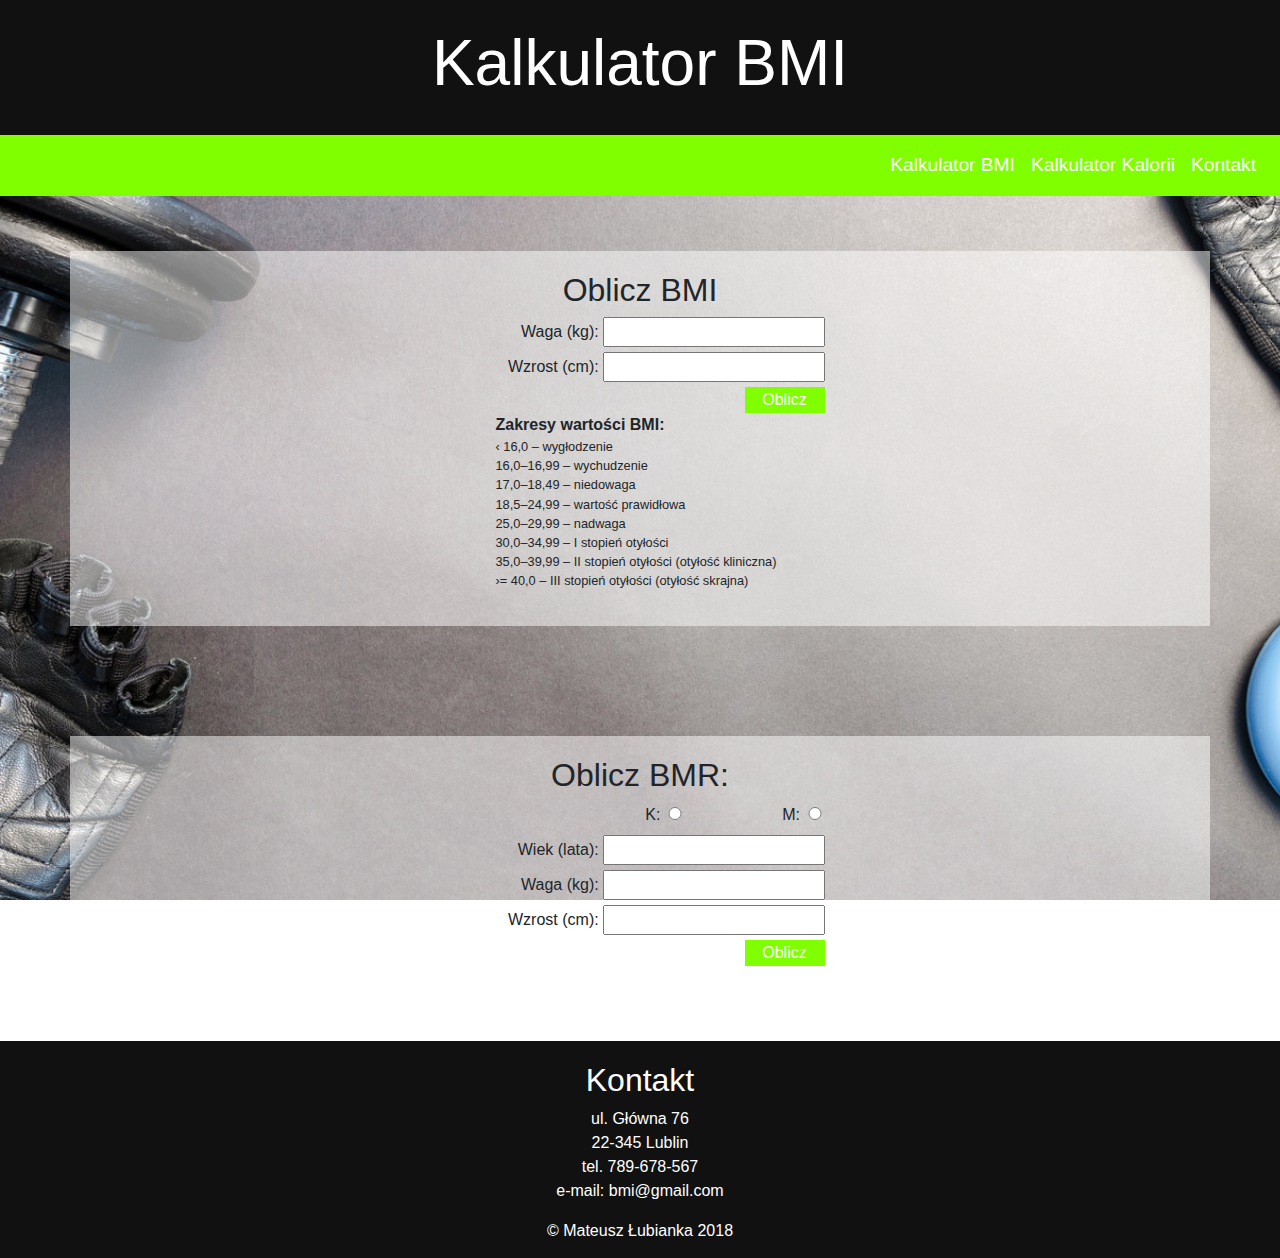
<file: bmi/index.html>
<!doctype html>
<html lang="pl">

<head>
    <title>Kalkulator BMI</title>
    <!-- Required meta tags -->
    <meta charset="utf-8">
<!--    <meta name="viewport" content="width=device-width, initial-scale=1, shrink-to-fit=no">-->
    <meta name="viewport" content="width=device-width, initial-scale=1.0">

    <!-- Bootstrap CSS -->
    <link rel="stylesheet" href="bootstrap/css/bootstrap.min.css">

    <!--google fonts-->

    <!--fonts awesome-->
    <link rel="stylesheet" href="https://use.fontawesome.com/releases/v5.2.0/css/all.css" integrity="sha384-hWVjflwFxL6sNzntih27bfxkr27PmbbK/iSvJ+a4+0owXq79v+lsFkW54bOGbiDQ" crossorigin="anonymous">



    <!--main style-->
    <link rel="stylesheet" href="css/style.css">
    
    <!--responsive css-->
    <link rel="stylesheet" href="css/responsive.css">

</head>

<body>
    <!--    HEADER START-->
    <header id="main-header">
        <h1>Kalkulator BMI</h1>
    </header>
    <!--    HEADER STOP-->

    <!--main-nav START-->
    <nav id="main-nav" class="navbar navbar-expand-lg navbar-light">
        <button class="navbar-toggler" type="button" data-toggle="collapse" data-target="#navbarSupportedContent" aria-controls="navbarSupportedContent" aria-expanded="false" aria-label="Toggle navigation">
    <span class="navbar-toggler-icon"></span>
    </button>
        <div class="collapse navbar-collapse" id="navbarSupportedContent">
            <ul class="navbar-nav ml-auto w-100 justify-content-end">
                <li class="nav-item">
                    <a class="nav-link" href="#bmi-calc">Kalkulator BMI</a>
                </li>
                <li class="nav-item">
                    <a class="nav-link" href="#kcal-calc">Kalkulator Kalorii</a>
                </li>
                <li class="nav-item">
                    <a class="nav-link" href="#main-footer">Kontakt</a>
                </li>
            </ul>
        </div>
    </nav>
    <!--    main-nav STOP-->
    <!--SECTION CALC START-->
    <section id="bmi-calc" class="section-box">
        <div class="container calc-container">
            <h2>Oblicz BMI</h2>
            <div class="row calc-row">
                <form action="" class="col-sm-12 form-box" id="calc-form">

                    <label for="person-weight">Waga (kg): </label>
                    <input type="number" required id="person-weight">
                    <label for="person-height">Wzrost (cm):</label>
                    <input type="number" required id="person-height">
                    <button id="calc-start" class="start-button">Oblicz</button>
                    <ul>Zakresy wartości BMI:
                        <li>&lsaquo; 16,0 – wygłodzenie</li>
                        <li>16,0–16,99 – wychudzenie</li>
                        <li>17,0–18,49 – niedowaga</li>
                        <li>18,5–24,99 – wartość prawidłowa</li>
                        <li>25,0–29,99 – nadwaga</li>
                        <li>30,0–34,99 – I stopień otyłości</li>
                        <li>35,0–39,99 – II stopień otyłości (otyłość kliniczna)</li>
                        <li>&rsaquo;= 40,0 – III stopień otyłości (otyłość skrajna)</li>
                    </ul>
                </form>
                <div id="calc-pop-up" class="pop-up-div">
                    <button class="pop-up-exit" id="bmi-exit"><i class="fas fa-times"></i></button>
                    <h2>Wynik BMI: </h2>
                    <div id="bmi-result" class="pop-up-box"></div>
                    <div id="bmi-range" class="pop-up-box"></div>
                    <div class="pop-up-img"><i class="fas fa-football-ball"></i></div>
                </div>
            </div>
        </div>
    </section>
    <!--SECTION CALC STOP-->
    <!--SECTION kcal-CALC START-->
    <section id="kcal-calc" class="section-box">
        <div class="container calc-container">
            <h2>Oblicz BMR: </h2>
            <div class="row calc-row">
                <form action="" class="col-sm-12 form-box" id="kcal-form">
                    <label for="kcal-female">K: </label>
                    <input type="radio" name="sex" id="kcal-female" required>
                    <label for="kcal-male">M: </label>
                    <input type="radio" name="sex" id="kcal-male" required>
                    <label for="kcal-age">Wiek (lata): </label>
                    <input type="number" required min="18" id="kcal-age">
                    <label for="kcal-person-weight">Waga (kg): </label>
                    <input type="number" required id="kcal-person-weight">
                    <label for="kcal-person-height">Wzrost (cm):</label>
                    <input type="number" required id="kcal-person-height">
                    <button id="kcal-calc-start" class="start-button">Oblicz</button>
                    
                </form>
                <div id="kcal-pop-up" class="pop-up-div">
                    <button class="pop-up-exit" id="kcal-exit"><i class="fas fa-times"></i></button>
                    <h3>Wynik BMR: </h3>
                    <div id="kcal-result" class="pop-up-box"></div>
                    <div class="pop-up-img"><i class="fas fa-football-ball"></i></div>
                </div>
            </div>
        </div>
    </section>
    <!--SECTION kcal-CALC STOP-->
    <!--    FOOTER START-->
    <footer id="main-footer">
        <div class="container footer-container">
            <div class="row footer-row">
                <h2>Kontakt</h2>
                <div class="col-sm-12 footerbox">
                    <address>
                        ul. Główna 76 <br>
                        22-345 Lublin <br>
                        tel. 789-678-567 <br>
                        e-mail: bmi@gmail.com <br>
                    </address>
                </div>
                <div class="col-sm-12 footerbox">
                    &copy; Mateusz Łubianka 2018
                </div>
            </div>
        </div>
    </footer>
    <!--    FOOTER STOP-->


    <script src="js/jquery-3.3.1.min.js"></script>
    <script src="https://cdnjs.cloudflare.com/ajax/libs/popper.js/1.12.3/umd/popper.min.js"></script>
    <script src="bootstrap/js/bootstrap.min.js"></script>
    <script src="js/main.js"></script>
</body>

</html>
</file>
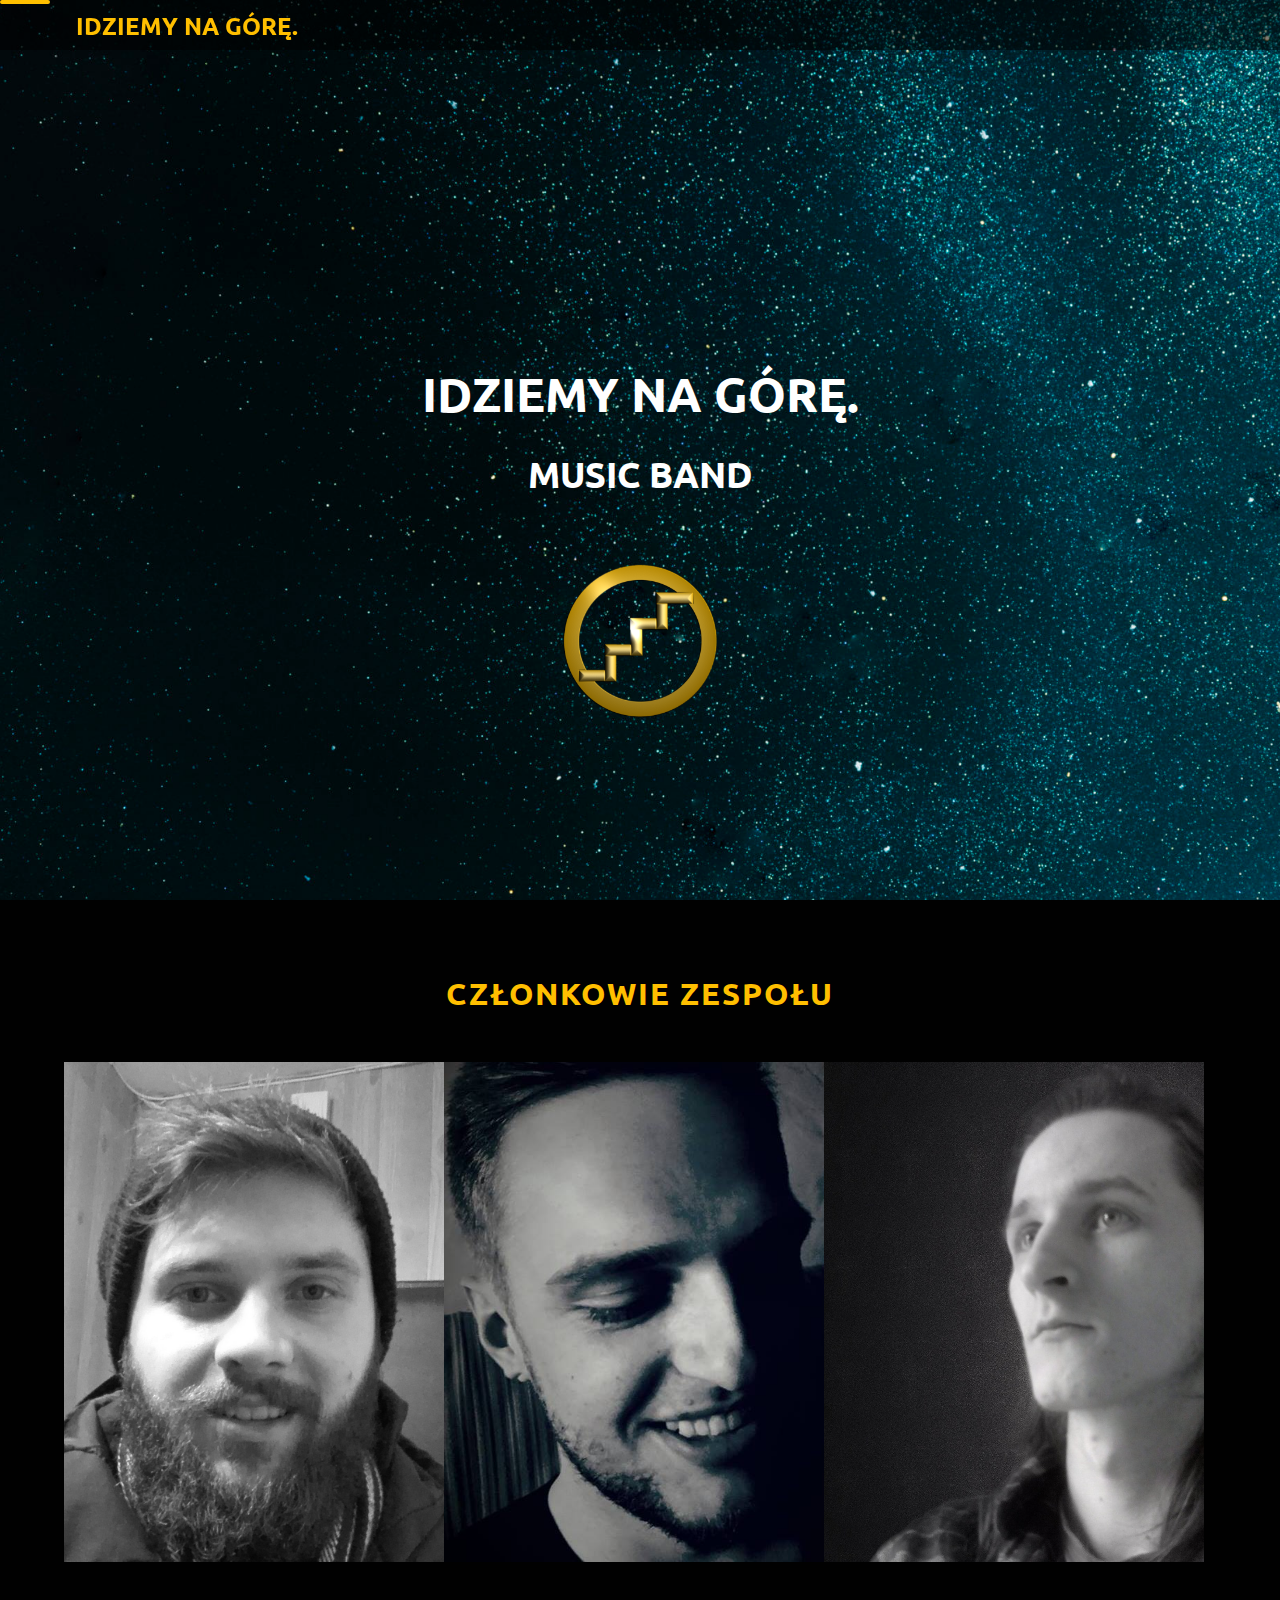
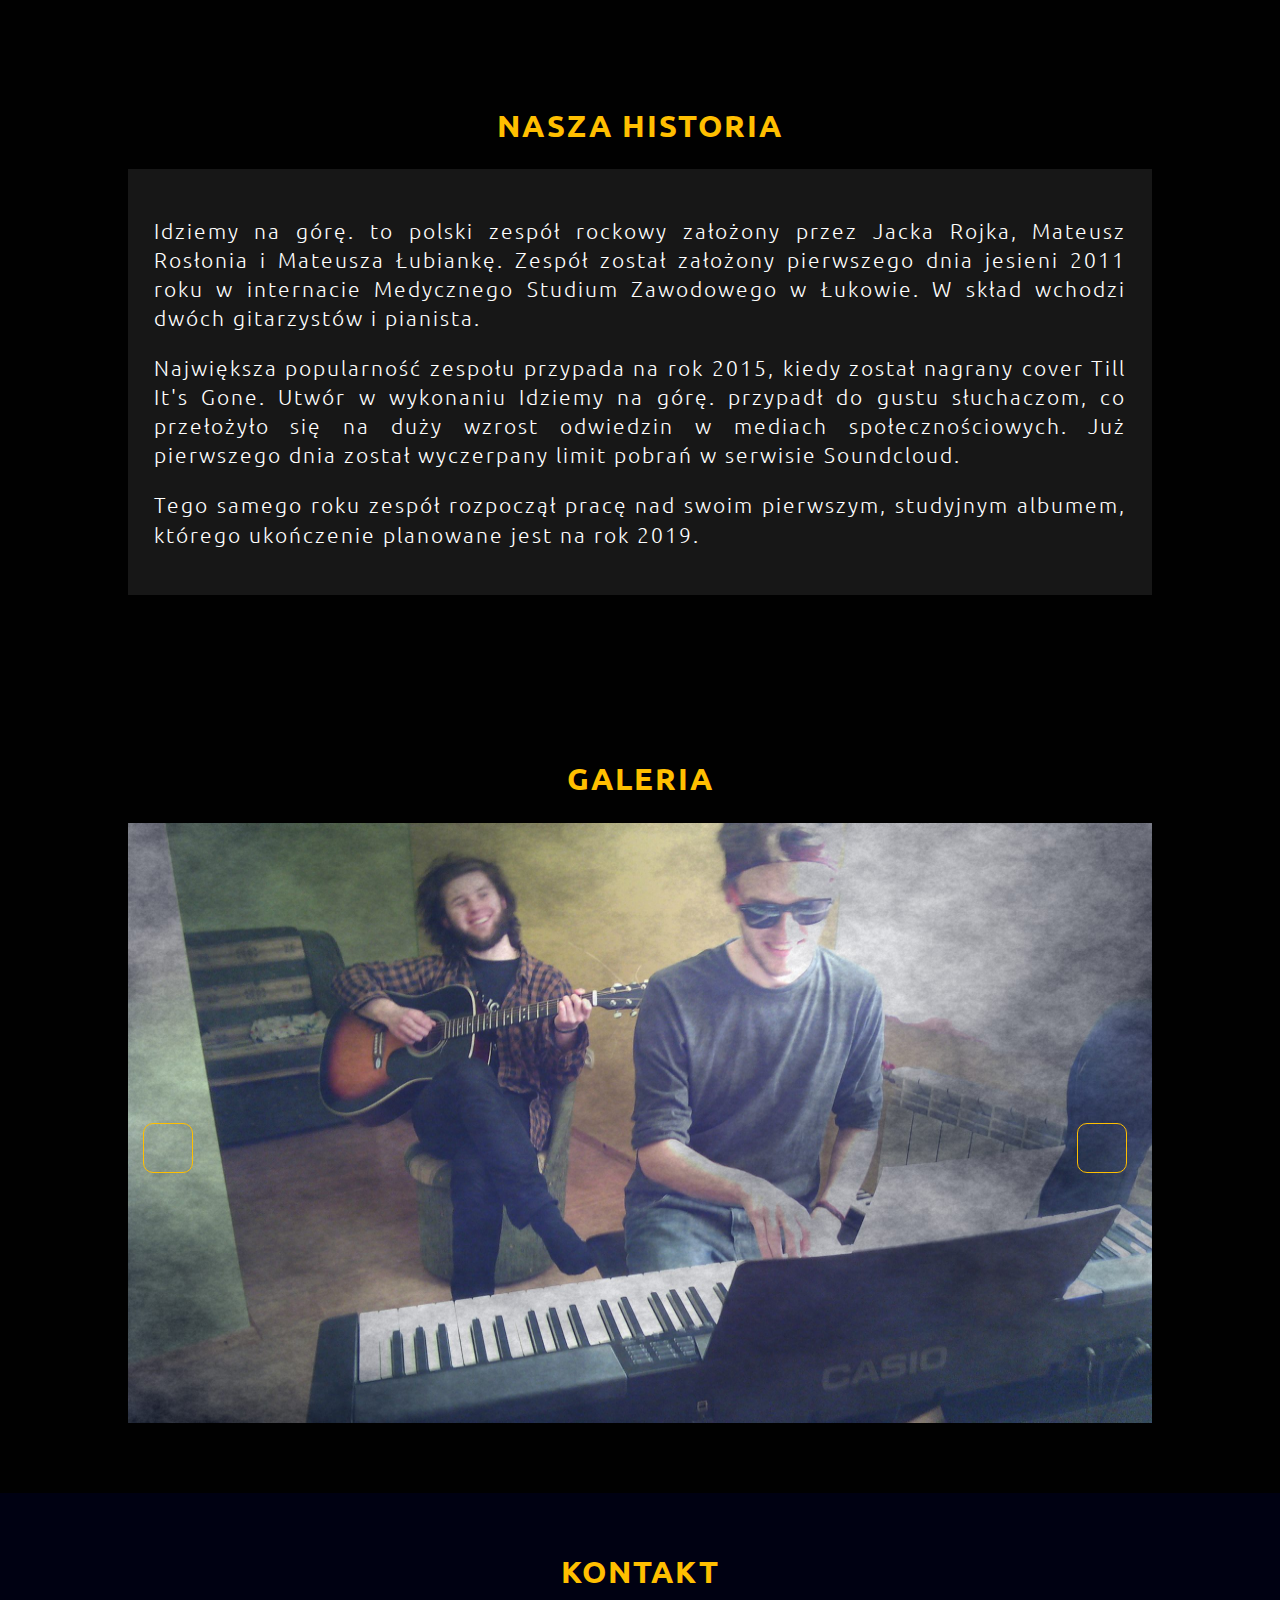
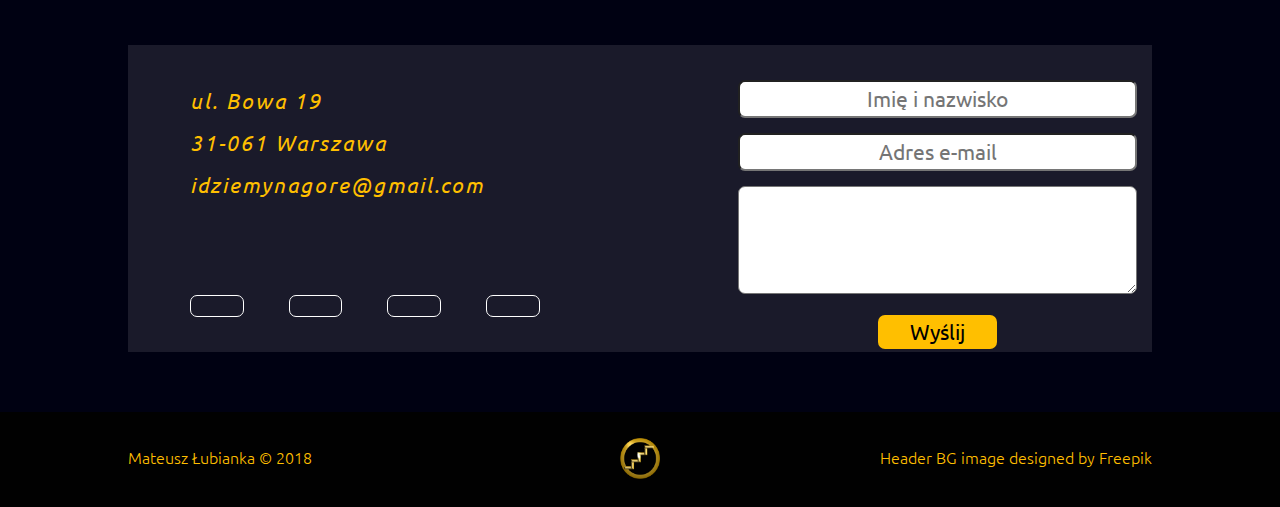
<file: ing-band/index.html>
<!DOCTYPE html>
<html lang="pl">

<head>
    <meta charset="UTF-8">
    <title>Idziemy na Górę - strona zezpołu</title>
    <meta name="viewport" content="width=device-width, initial-scale=1, shrink-to-fit=no">
    <!-- Normalize CSS -->
    <link rel="stylesheet" href="css/normalize.css">

    <!--Google Fonts CSS-->
    <link href="https://fonts.googleapis.com/css?family=Ubuntu:300,400&amp;subset=latin-ext" rel="stylesheet">


    <!--Font awsome CSS-->
    <link rel="stylesheet" href="https://use.fontawesome.com/releases/v5.2.0/css/all.css" integrity="sha384-hWVjflwFxL6sNzntih27bfxkr27PmbbK/iSvJ+a4+0owXq79v+lsFkW54bOGbiDQ" crossorigin="anonymous">

    <!-- Main styles  -->
    <link rel="stylesheet" href="css/style.css">
    <!--	responsive css-->
    <link rel="stylesheet" href="css/responsive.css">
</head>

<body>
    <!-- Main Navigation Start -->

    <nav id="main-nav">
        <div id="button"><i class="fas fa-bars"></i></div>
        <div class="name-in-nav">
            <h2>IDZIEMY NA GÓRĘ.</h2>
        </div>
        <div id="left-nav">
            <ul>
                <li class="list-item"><a href="#main-header">STRONA GŁÓWNA</a></li>
                <li class="list-item"><a href="#members">ZESPÓŁ</a></li>
                <li class="list-item"><a href="#history">HISTORIA</a></li>
                <li class="list-item"><a href="#gallery">GALERIA</a></li>
                <li class="list-item"><a href="#contact">KONTAKT</a></li>
            </ul>
        </div>

        <ul>
            <li class="social-m-small"><a href="https://pl-pl.facebook.com/idziemynagore/" target="_blank"><i class="fab fa-facebook-f"></i></a></li>
            <li class="social-m-small"><a href="https://soundcloud.com/idziemy-na-g-r" target="_blank"><i class="fab fa-soundcloud"></i></a></li>
            <li class="social-m-small"><a href="https://www.youtube.com/watch?v=tms3qIuTzpU" target="_blank"><i class="fab fa-youtube"></i></a></li>
            <li class="social-m-small"><a href="#contact" target="_blank"><i class="fab fa-google-plus-g"></i></a></li>
        </ul>
        <div class="clear"></div>
    </nav>

    <!-- Main Navigation Stop -->


    <!-- Main Header Start -->
    <header id="main-header">
        <div class="content">
            <h1>
                IDZIEMY NA GÓRĘ.
            </h1>
            <h2>MUSIC BAND</h2>
            <figure class="logo">
                <img src="img/logo.png" alt="logo">
            </figure>
        </div>
    </header>

    <!-- Main Header Stop -->


    <!--Members section Start-->

    <section id="members">
        <div class="section-header">
            <h2>CZŁONKOWIE ZESPOŁU</h2>
        </div>
        <div class="members">
            <div id="member-1" class="members-item">
                <div class="member-mask">
                    <p>Mateusz Łubianka</p>
                    <p>Gitara, chórek</p>
                </div>
            </div>
            <div id="member-2" class="members-item">
                <div class="member-mask">
                    <p>Mateusz Rosłoń</p>
                    <p>Klawisze, wokal</p>
                </div>
            </div>
            <div id="member-3" class="members-item">
                <div class="member-mask">
                    <p>Jacek Rojek</p>
                    <p>Gitara, chórek</p>
                </div>
            </div>
            <div class="clear"></div>
        </div>
    </section>


    <!--Members section Stop-->



    <!--History section Start-->

    <section id="history">
        <div class="section-header">
            <h2>NASZA HISTORIA</h2>
        </div>
        <div class="members">
            <p>Idziemy na górę. to polski zespół rockowy założony przez Jacka Rojka, Mateusz Rosłonia i Mateusza Łubiankę. Zespół został założony pierwszego dnia jesieni 2011 roku w internacie Medycznego Studium Zawodowego w Łukowie. W skład wchodzi dwóch gitarzystów i pianista. </p>
            <p>Największa popularność zespołu przypada na rok 2015, kiedy został nagrany cover Till It's Gone. Utwór w wykonaniu Idziemy na górę. przypadł do gustu słuchaczom, co przełożyło się na duży wzrost odwiedzin w mediach społecznościowych. Już pierwszego dnia został wyczerpany limit pobrań w serwisie Soundcloud.</p>
            <p>Tego samego roku zespół rozpoczął pracę nad swoim pierwszym, studyjnym albumem, którego ukończenie planowane jest na rok 2019.</p>
        </div>
    </section>

    <!--History section Stop-->


    <!--Gallery section Start-->

    <section id="gallery">
        <div class="section-header">
            <h2>GALERIA</h2>
        </div>
        <div id="slider">
            <div class="slide-show">
                <div class="single-slide">
                    <img src="img/slide1.jpg" alt="">
                    <!--                    <p class="slide-caption">jeden</p>-->
                </div>
                <div class="single-slide">
                    <img src="img/slide2.jpg" alt="">
                    <!--                    <p class="slide-caption">dwa</p>-->
                </div>
                <div class="single-slide">
                    <img src="img/slide3.jpg" alt="">
                    <!--                    <p class="slide-caption">trzy</p>-->
                </div>
                <div class="single-slide">
                    <img src="img/slide4.jpg" alt="">
                    <!--                    <p class="slide-caption">cztery</p>-->
                </div>
            </div>
            <div class="slider-arrows">
                <button class="prev-slide"><i class="fas fa-arrow-alt-circle-left"></i></button>
                <button class="next-slide"><i class="fas fa-arrow-alt-circle-right"></i></button>
            </div>
        </div>
    </section>
    <!--Gallery section Start-->


    <!--Contact section Start-->

    <section id="contact">
        <div class="section-header">
            <h2>KONTAKT</h2>
        </div>
        <div class="contact-squares">
            <div class="adres">
                <address>
                    ul. Bowa 19 <br>
                    31-061 Warszawa <br>
                    <a href="#">idziemynagore@gmail.com</a><br>
              </address>
                <div class="social">
                    <div class="fb socialm"><a href="https://pl-pl.facebook.com/idziemynagore/" target="_blank"><i class="fab fa-facebook-f"></i></a></div>
                    <div class="gplus socialm"><a href="#" target="_blank"><i class="fab fa-google-plus-g"></i></a></div>
                    <div class="in socialm"><a href="https://soundcloud.com/idziemy-na-g-r" target="_blank"><i class="fab fa-soundcloud"></i></a></div>
                    <div class="tw socialm"><a href="https://www.youtube.com/watch?v=tms3qIuTzpU" target="_blank"><i class="fab fa-youtube"></i></a></div>
                    <div class="clear"></div>
                </div>
            </div>
            <div class="mail">
                <form action="plik.php" method="post">
                    <input type="text" name="name" placeholder="Imię i nazwisko">
                    <input type="emai" name="mail" placeholder="Adres e-mail">
                    <textarea name="msg" id="msg" rows="4" placeholder="Wiadomość">
                   
               </textarea>
                    <input type="submit" value="Wyślij" id="wyslij">
                </form>
            </div>
            <div class="clear"></div>
        </div>
    </section>
    <!--Contact section Stop-->

    <!--Footer Start-->
    <footer id="footer">
        <div class="footer-container">
            <div class="footer-squares" id="footer-square1">
                <p>Mateusz Łubianka &copy; 2018</p>
            </div>
            <div class="footer-squares" id="footer-square2">
                <figure class="logo">
                    <img src="img/logo.png" alt="logo">
                </figure>
            </div>
            <div class="footer-squares" id="footer-square3">
                <p><a href='https://www.freepik.com/free-photo/paint-drops-on-black-background_2254506.htm'>Header BG image designed by Freepik</a></p>
            </div>
            <div class="clear"></div>
        </div>
    </footer>









    <script src="js/jquery-3.3.1.min.js"></script>
    <script src="js/main.js"></script>
</body>

</html>
</file>
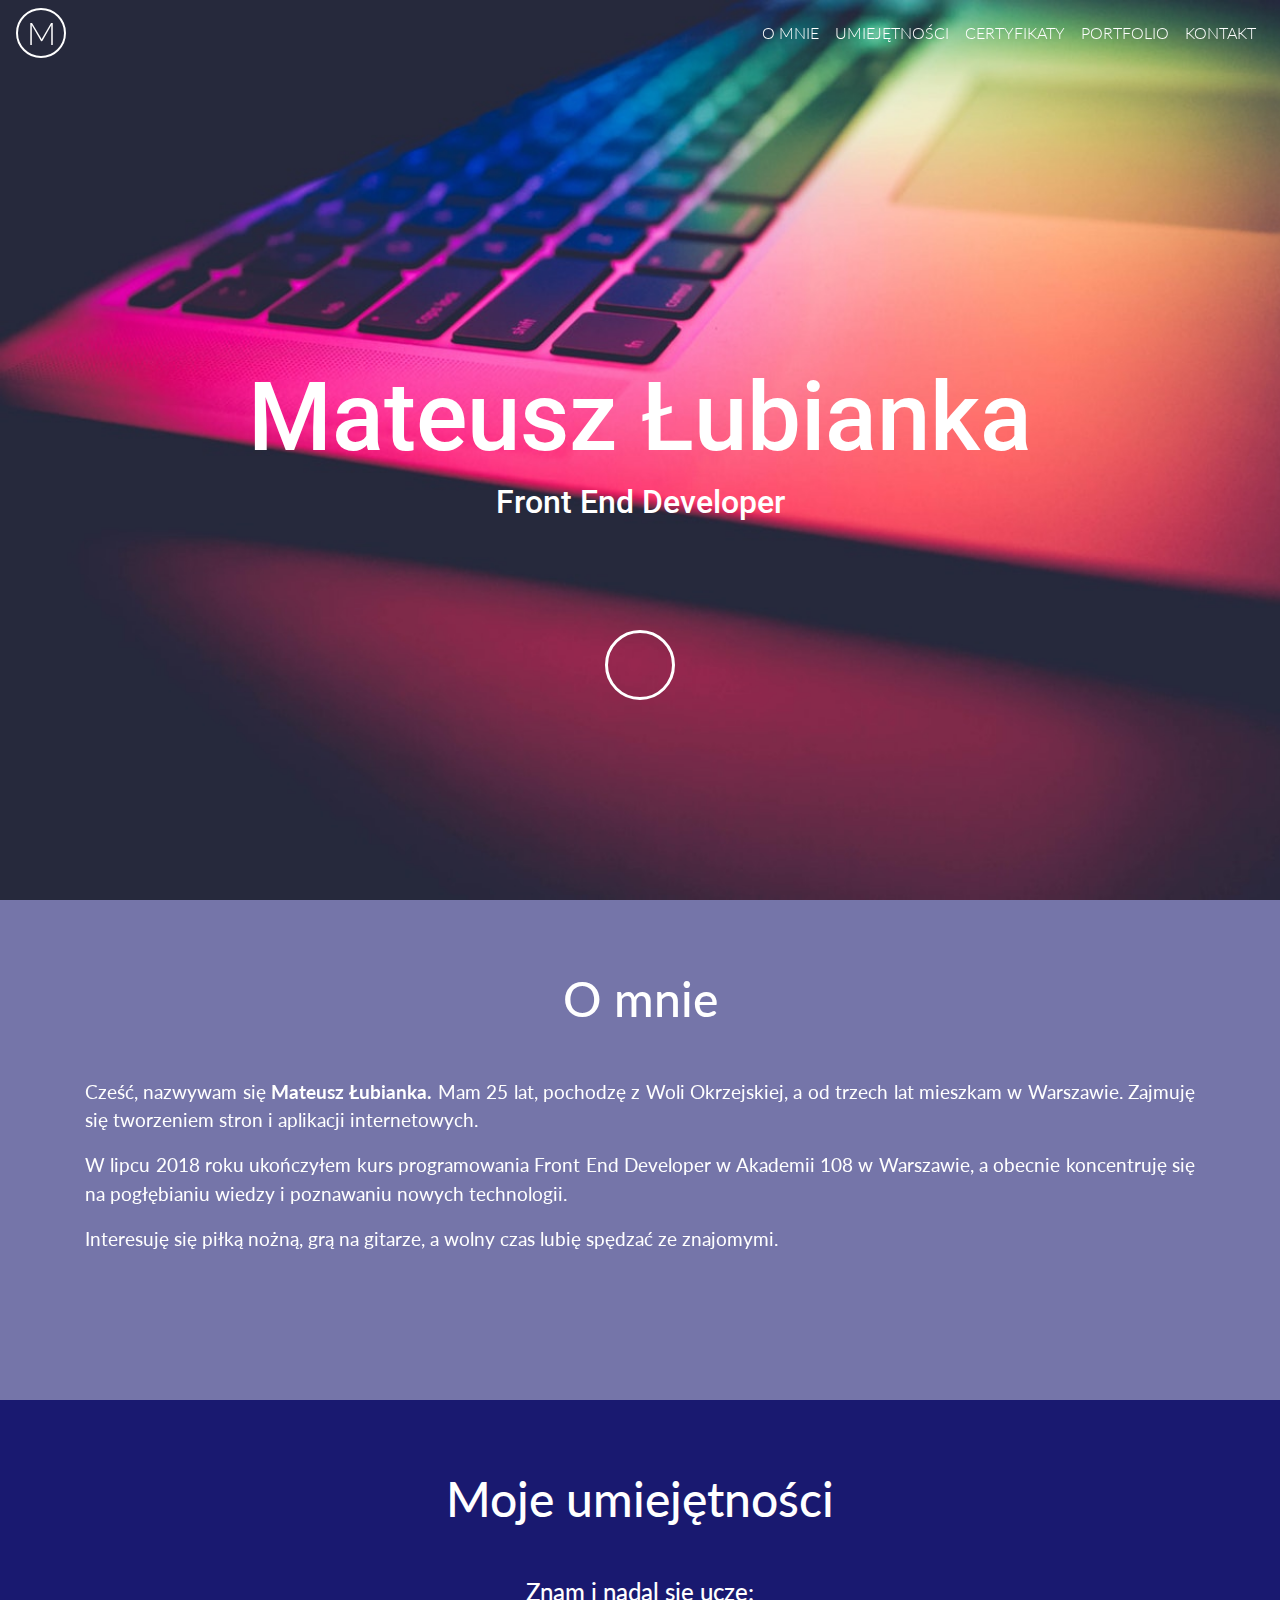
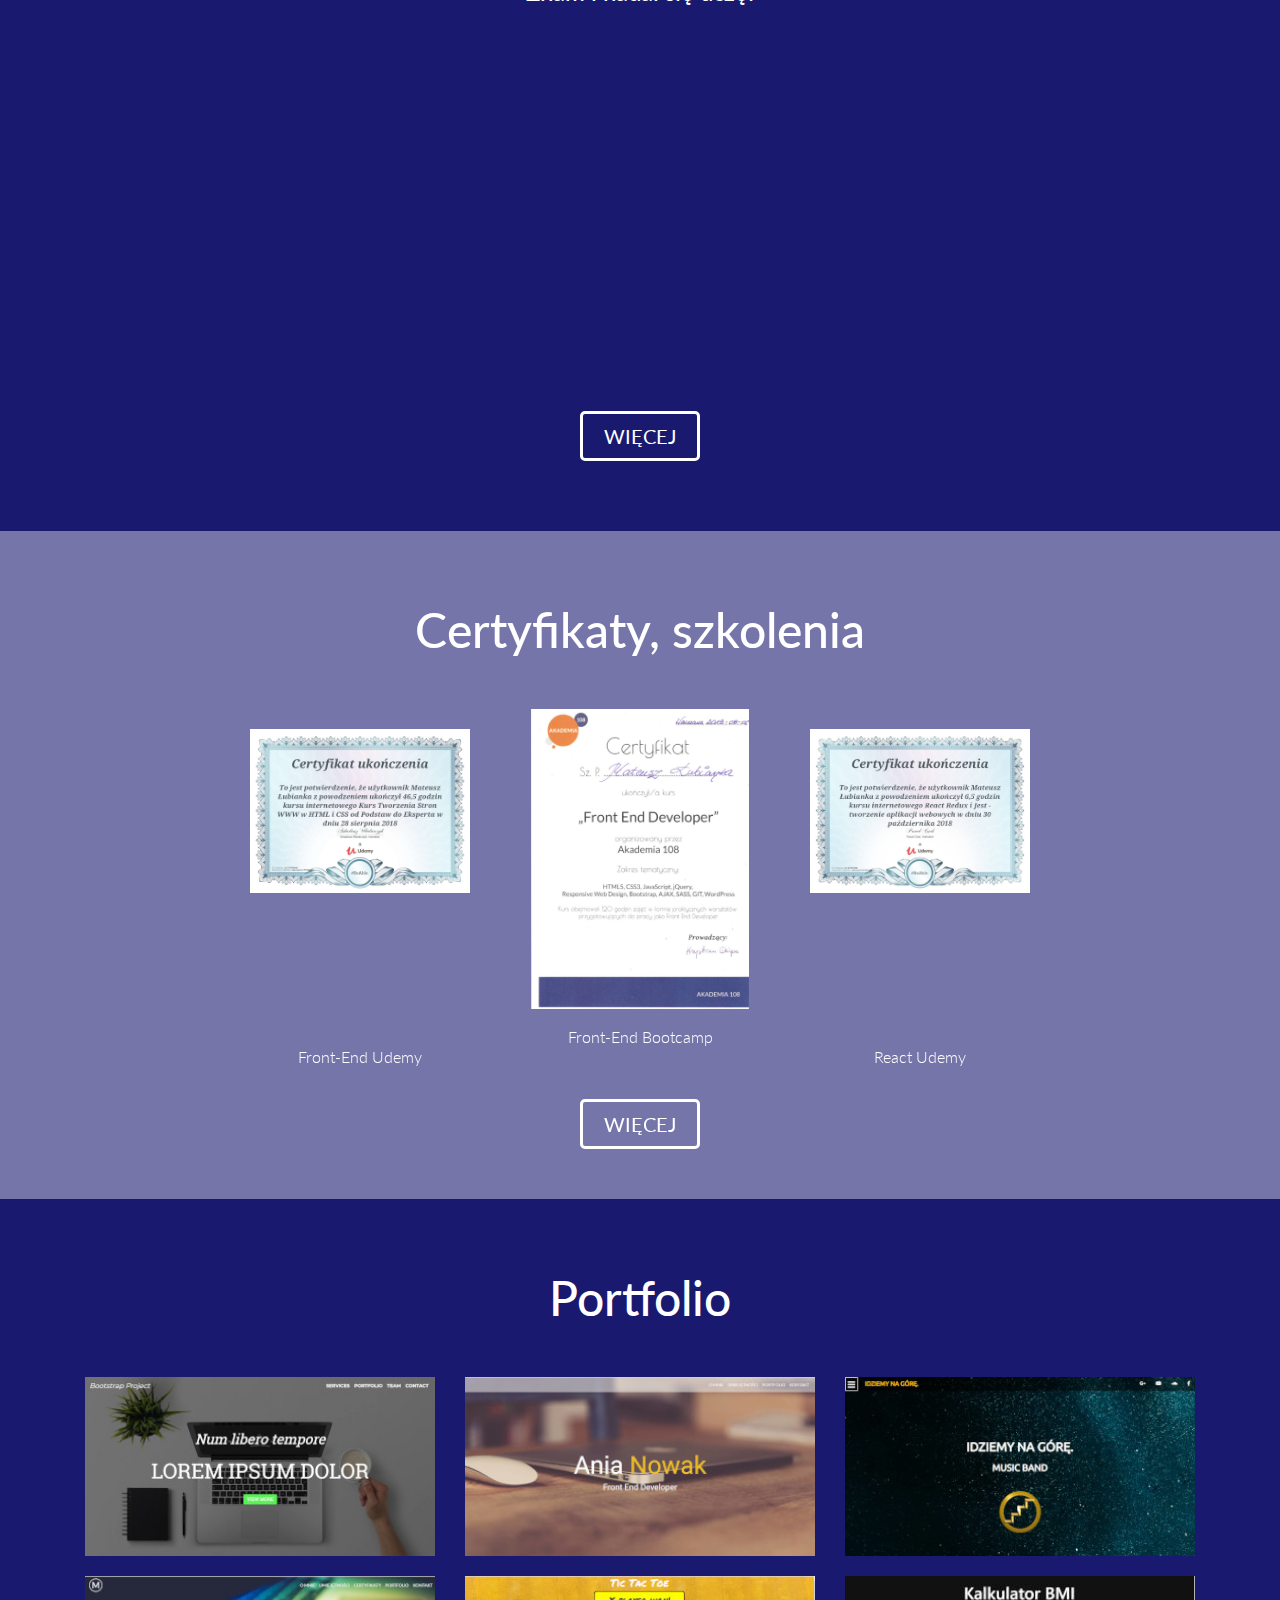
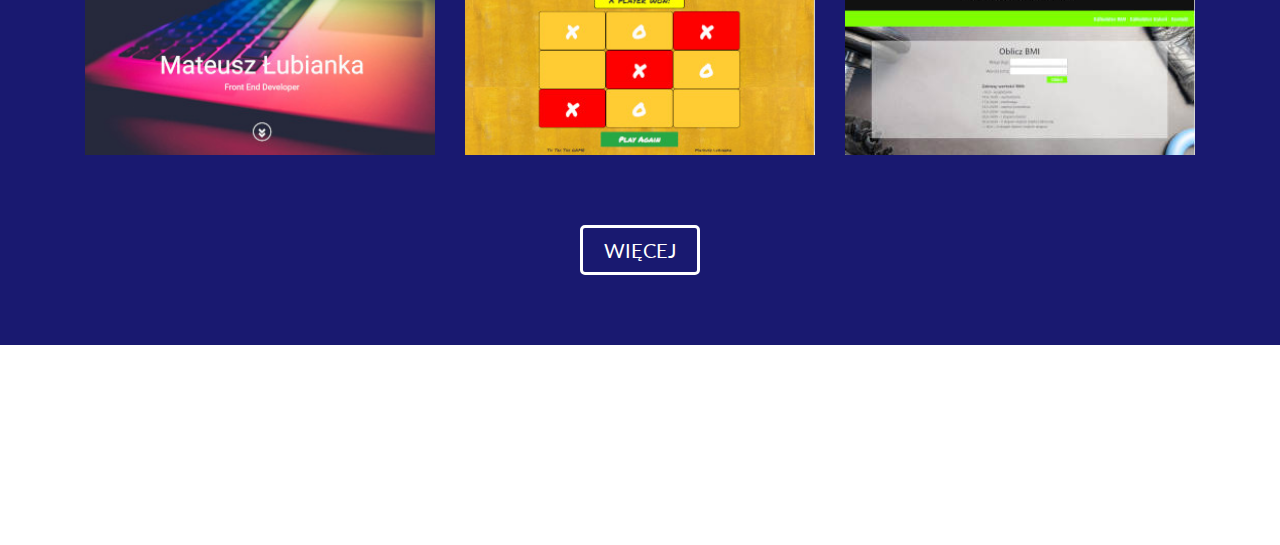
<file: mportfolio/index.html>
<!doctype html>
<html lang="pl">

<head>
    <title>Mateusz Łubianka - portfolio</title>
    <!-- Required meta tags -->
    <meta charset="utf-8">
    <meta name="viewport" content="width=device-width, initial-scale=1, shrink-to-fit=no">
    <meta name="viewport" content="width=device-width, initial-scale=1.0">

    <!-- Bootstrap CSS -->
    <link rel="stylesheet" href="bootstrap/css/bootstrap.min.css">

    <!--google fonts-->
    <link href="https://fonts.googleapis.com/css?family=Lato:400,700|Roboto:400,700&amp;subset=latin-ext" rel="stylesheet">

    <!--fonts awesome-->
    <link rel="stylesheet" href="https://use.fontawesome.com/releases/v5.2.0/css/all.css" integrity="sha384-hWVjflwFxL6sNzntih27bfxkr27PmbbK/iSvJ+a4+0owXq79v+lsFkW54bOGbiDQ" crossorigin="anonymous">



    <!--main style-->
    <link rel="stylesheet" href="css/style.css">
    <!--responsive css-->
    <link rel="stylesheet" href="css/responisive.css">

</head>

<body>
    <!--main-nav START-->
    <nav id="main-nav" class="navbar navbar-expand-lg navbar-light">
        <a class="navbar-brand nav-logo" href="#main-header">M</a>
        <button class="navbar-toggler" type="button" data-toggle="collapse" data-target="#navbarSupportedContent" aria-controls="navbarSupportedContent" aria-expanded="false" aria-label="Toggle navigation">
    <span class="navbar-toggler-icon"></span>
    </button>
        <div class="collapse navbar-collapse" id="navbarSupportedContent">
            <ul class="navbar-nav ml-auto w-100 justify-content-end">
                <li class="nav-item">
                    <a class="nav-link" href="#about">O mnie</a>
                </li>
                <li class="nav-item">
                    <a class="nav-link" href="#skills">Umiejętności</a>
                </li>
                <li class="nav-item">
                    <a class="nav-link" href="#certificate">Certyfikaty</a>
                </li>
                <li class="nav-item">
                    <a class="nav-link" href="#portfolio">Portfolio</a>
                </li>
                <li class="nav-item">
                    <a class="nav-link" href="#contact-x">Kontakt</a>
                </li>
            </ul>
        </div>
    </nav>
    <!--    main-nav STOP-->

    <!--    header START   -->
    <header id="main-header">
        <div class="container header-container">
            <div class="row">
                <div class="col-sm-12 header-title">
                    <h1>Mateusz Łubianka</h1>
                    <h2>Front End Developer</h2>
                </div>
                <div class="col-sm-12 header-button">
                    <a href="#about">
                        <button type="button" class="btn btn-lg"><i class="fas fa-angle-double-down"></i></button>
                    </a>
                </div>
            </div>
        </div>
    </header>
    <!--    header STOP-->



    <!--    section ABOUT START-->

    <section id="about">
        <div class="mask">
            <h3>O mnie</h3>
            <div class="container">
                <div class="row about-row">
                    <div class="col-sm-12 about-square">
                        <p>Cześć, nazwywam się <strong>Mateusz Łubianka.</strong> Mam 25 lat, pochodzę z Woli Okrzejskiej, a od trzech lat mieszkam w Warszawie. Zajmuję się tworzeniem stron i aplikacji internetowych.</p>
                        <p>W lipcu 2018 roku ukończyłem kurs programowania Front End Developer w Akademii 108 w Warszawie, a obecnie koncentruję się na pogłębianiu wiedzy i poznawaniu nowych technologii.</p>
                        <p>Interesuję się piłką nożną, grą na gitarze, a wolny czas lubię spędzać ze znajomymi.</p>
                    </div>
                </div>
            </div>
        </div>
    </section>

    <!--    section ABOUT STOP-->


    <!--    section SKILLS START-->
    <section id="skills">
        <div class="container">
            <h3>Moje umiejętności</h3>
            <h4>Znam i nadal się uczę:</h4>
            <div class="row skills-row">
                <div class="col-sm-3 skill-clms" id="skills-squares1">
                    <div class="skill-squares">
                        <figure>
                            <i class="fab fa-html5"></i>
                        </figure>
                        <figcaption>HTML5</figcaption>
                    </div>
                </div>
                <div class="col-sm-3 skill-clms" id="skills-squares2">
                    <div class="skill-squares">
                        <figure>
                            <i class="fab fa-css3-alt"></i>
                        </figure>
                        <figcaption>CSS3</figcaption>
                    </div>
                </div>
                <div class="col-sm-3 skill-clms" id="skills-squares3">
                    <div class="skill-squares">
                        <figure>
                            <i class="fab fa-js-square"></i>
                        </figure>
                        <figcaption>JavaScript</figcaption>
                    </div>
                </div>
                <div class="col-sm-3 skill-clms" id="skills-squares4">
                    <div class="skill-squares">
                        <figure>
                            <i class="fas fa-code"></i>
                        </figure>
                        <figcaption>jQuery</figcaption>
                    </div>
                </div>
                <div class="col-sm-3 skill-clms" id="skills-squares1">
                    <div class="skill-squares">
                        <figure>
                            <i class="fab fa-git-square"></i>
                        </figure>
                        <figcaption>GIT</figcaption>
                    </div>
                </div>
                <div class="col-sm-3 skill-clms" id="skills-squares2">
                    <div class="skill-squares">
                        <figure>
                            <i class="fab fa-autoprefixer"></i>
                        </figure>
                        <figcaption>AJAX</figcaption>
                    </div>
                </div>
                <div class="col-sm-3 skill-clms" id="skills-squares3">
                    <div class="skill-squares">
                        <figure>
                            <i class="fas fa-code"></i>
                        </figure>
                        <figcaption>RWD</figcaption>
                    </div>
                </div>
                <div class="col-sm-3 skill-clms" id="skills-squares4">
                    <div class="skill-squares">
                        <figure>
                            <i class="far fa-image"></i>
                        </figure>
                        <figcaption>GIMP</figcaption>
                    </div>
                </div>
                <div class="col-sm-3 skill-clms" id="skills-squares1">
                    <div class="skill-squares">
                        <figure>
                            <i class="fab fa-sass"></i>
                        </figure>
                        <figcaption>SASS</figcaption>
                    </div>
                </div>
                <div class="col-sm-3 skill-clms" id="skills-squares2">
                    <div class="skill-squares">
                        <figure>
                            <i class="fab fa-gulp"></i>
                        </figure>
                        <figcaption>GULP</figcaption>
                    </div>
                </div>
                <div class="col-sm-3 skill-clms" id="skills-squares3">
                    <div class="skill-squares">
                        <figure>
                            <i class="fab fa-wordpress"></i>
                        </figure>
                        <figcaption>WordPress</figcaption>
                    </div>
                </div>
                <div class="col-sm-3 skill-clms" id="skills-squares4">
                    <div class="skill-squares">
                        <figure>
                            <i class="fas fa-code"></i>
                        </figure>
                        <figcaption>Bootstrap</figcaption>
                    </div>
                </div>
                <div class="col-sm-12 section-button">
                    <a href="podstrony/skills.html" target="_blank"><button type="button" class="btn btn-lg">WIĘCEJ</button></a>
                </div>
            </div>

        </div>
    </section>

    <!--    section SKILLS STOP-->



    <!--    section CERTIFICATE START-->
    <section id="certificate">
        <div class="mask">
            <div class="container certificate-container">
                <h3>Certyfikaty, szkolenia</h3>
                <div class="row certificate-row">
                    <div class="col-sm-4 certificate-square" id="img1">
                        <figure>
                            <img src="img/UC-FPT5WRAF-s.jpg" alt="certificate1">
                        </figure>
                        <figcaption>Front-End Udemy</figcaption>
                    </div>
                    <div class="col-sm-4 certificate-square">
                        <figure>
                            <img src="img/001c.jpg" alt="certificate2">
                        </figure>
                        <figcaption>Front-End Bootcamp</figcaption>
                    </div>
                    <div class="col-sm-4 certificate-square" id="img3">
                        <figure>
                            <img src="img/UC-E4P92XQ8.jpg" alt="certificate3">
                        </figure>
                        <figcaption>React Udemy</figcaption>
                    </div>
                    <div class="col-sm-12 section-button">
                        <a href="podstrony/certifikate.html" target="_blank"><button type="button" class="btn btn-lg">WIĘCEJ</button></a>
                    </div>
                </div>
            </div>
        </div>
    </section>
    <!--    section CERTIFICATE STOP-->


    <!--    section PORTFOLIO START-->

    <section id="portfolio">
        <div class="container portfolio-container">
            <h3>Portfolio</h3>
            <div class="row portfolio-row">
                <div class="col-sm-4 portfolio-box">
                    <a href="https://mateuszlubianka1993.github.io/portfolio-2-boot" target="_blank">
                        <div class="scale">
                            <div id="portfolio1" class="portfolio-squares">
                                <div class="portfolio-mask">
                                    <i class="fas fa-search"></i>
                                </div>
                            </div>
                        </div>
                    </a>
                </div>
                <div class="col-sm-4 portfolio-box">
                    <a href="https://mateuszlubianka1993.github.io/portfolio-1-boot" target="_blank">
                        <div class="scale">
                            <div id="portfolio2" class="portfolio-squares">
                                <div class="portfolio-mask">
                                    <i class="fas fa-search"></i>
                                </div>
                            </div>
                        </div>
                    </a>
                </div>
                <div class="col-sm-4 portfolio-box">
                    <a href="https://mateuszlubianka1993.github.io/ing-band" target="_blank">
                        <div class="scale">
                            <div id="portfolio3" class="portfolio-squares">
                                <div class="portfolio-mask">
                                    <i class="fas fa-search"></i>
                                </div>
                            </div>
                        </div>
                    </a>
                </div>
                <div class="col-sm-4 portfolio-box">
                    <a href="https://mateuszlubianka1993.github.io/mportfolio" target="_blank">
                        <div class="scale">
                            <div id="portfolio4" class="portfolio-squares">
                                <div class="portfolio-mask">
                                    <i class="fas fa-search"></i>
                                </div>
                            </div>
                        </div>
                    </a>
                </div>
                <div class="col-sm-4 portfolio-box">
                    <a href="https://mateuszlubianka1993.github.io/Tic-tac-toe-js-game/index.html" target="_blank">
                        <div class="scale">
                            <div id="portfolio5" class="portfolio-squares">
                                <div class="portfolio-mask">
                                    <i class="fas fa-search"></i>
                                </div>
                            </div>
                        </div>
                    </a>
                </div>
                <div class="col-sm-4 portfolio-box">
                    <a href="https://mateuszlubianka1993.github.io/bmi" target="_blank">
                        <div class="scale">
                            <div id="portfolio6" class="portfolio-squares">
                                <div class="portfolio-mask">
                                    <i class="fas fa-search"></i>
                                </div>
                            </div>
                        </div>
                    </a>
                </div>
                <div class="col-sm-12 section-button">
                    <a href="podstrony/portfolio.html" target="_blank"><button type="button" class="btn btn-lg">WIĘCEJ</button></a>
                </div>
            </div>
        </div>
        <div id="contact-x"></div>
    </section>

    <!--    section PORTFOLIO STOP-->


    <!--    section CONTACT START-->

    <section id="contact">
        <div class="container contact-container">
            <!--        <h4>Zapraszam do kontaktu</h4>-->
            <div class="row contact-row">
                <div class="col-sm-6 contact-squares">
                    <address>
                Mateusz Łubianka <br>
                e-mail: lubiankamateusz@gmail.com <br>
                tel. 792-902-478
            </address>
                </div>
                <div class="col-sm-6 contact-squares">
                    <div class="row social">
                        <div class="col-sm-3 social-squares">
                            <a href="https://www.linkedin.com/in/mateuszlubianka/" id="ln" target="_blank">
                            <i class="fab fa-linkedin-in"></i>
                        </a>
                        </div>
                        <div class="col-sm-3 social-squares">
                            <a href="https://github.com/mateuszlubianka1993" id="git" target="_blank">
                            <i class="fab fa-github"></i>
                        </a>
                        </div>
                        <div class="col-sm-3 social-squares">
                            <a href="https://www.facebook.com/MateuszLubianka" id="fb" target="_blank">
                            <i class="fab fa-facebook-f"></i>
                        </a>
                        </div>
                        <div class="col-sm-3 social-squares">
                            <a href="https://twitter.com/Xiedzu" id="tw" target="_blank">
                            <i class="fab fa-twitter"></i>
                        </a>
                        </div>
                    </div>
                </div>
                <div class="col-sm-12 footer-square">
                    &copy; Mateusz Łubianka 2018
                </div>
            </div>
        </div>
    </section>

    <!--    section CONTACT STOP-->


    <!--FOOTER START-->
    <footer id="main-footer">

    </footer>
    <!--FOOTER STOP-->





    <script src="js/jquery-3.3.1.min.js"></script>
    <script src="https://cdnjs.cloudflare.com/ajax/libs/popper.js/1.12.3/umd/popper.min.js"></script>
    <script src="bootstrap/js/bootstrap.min.js"></script>
    <script src="js/main.js"></script>
</body>

</html>
</file>
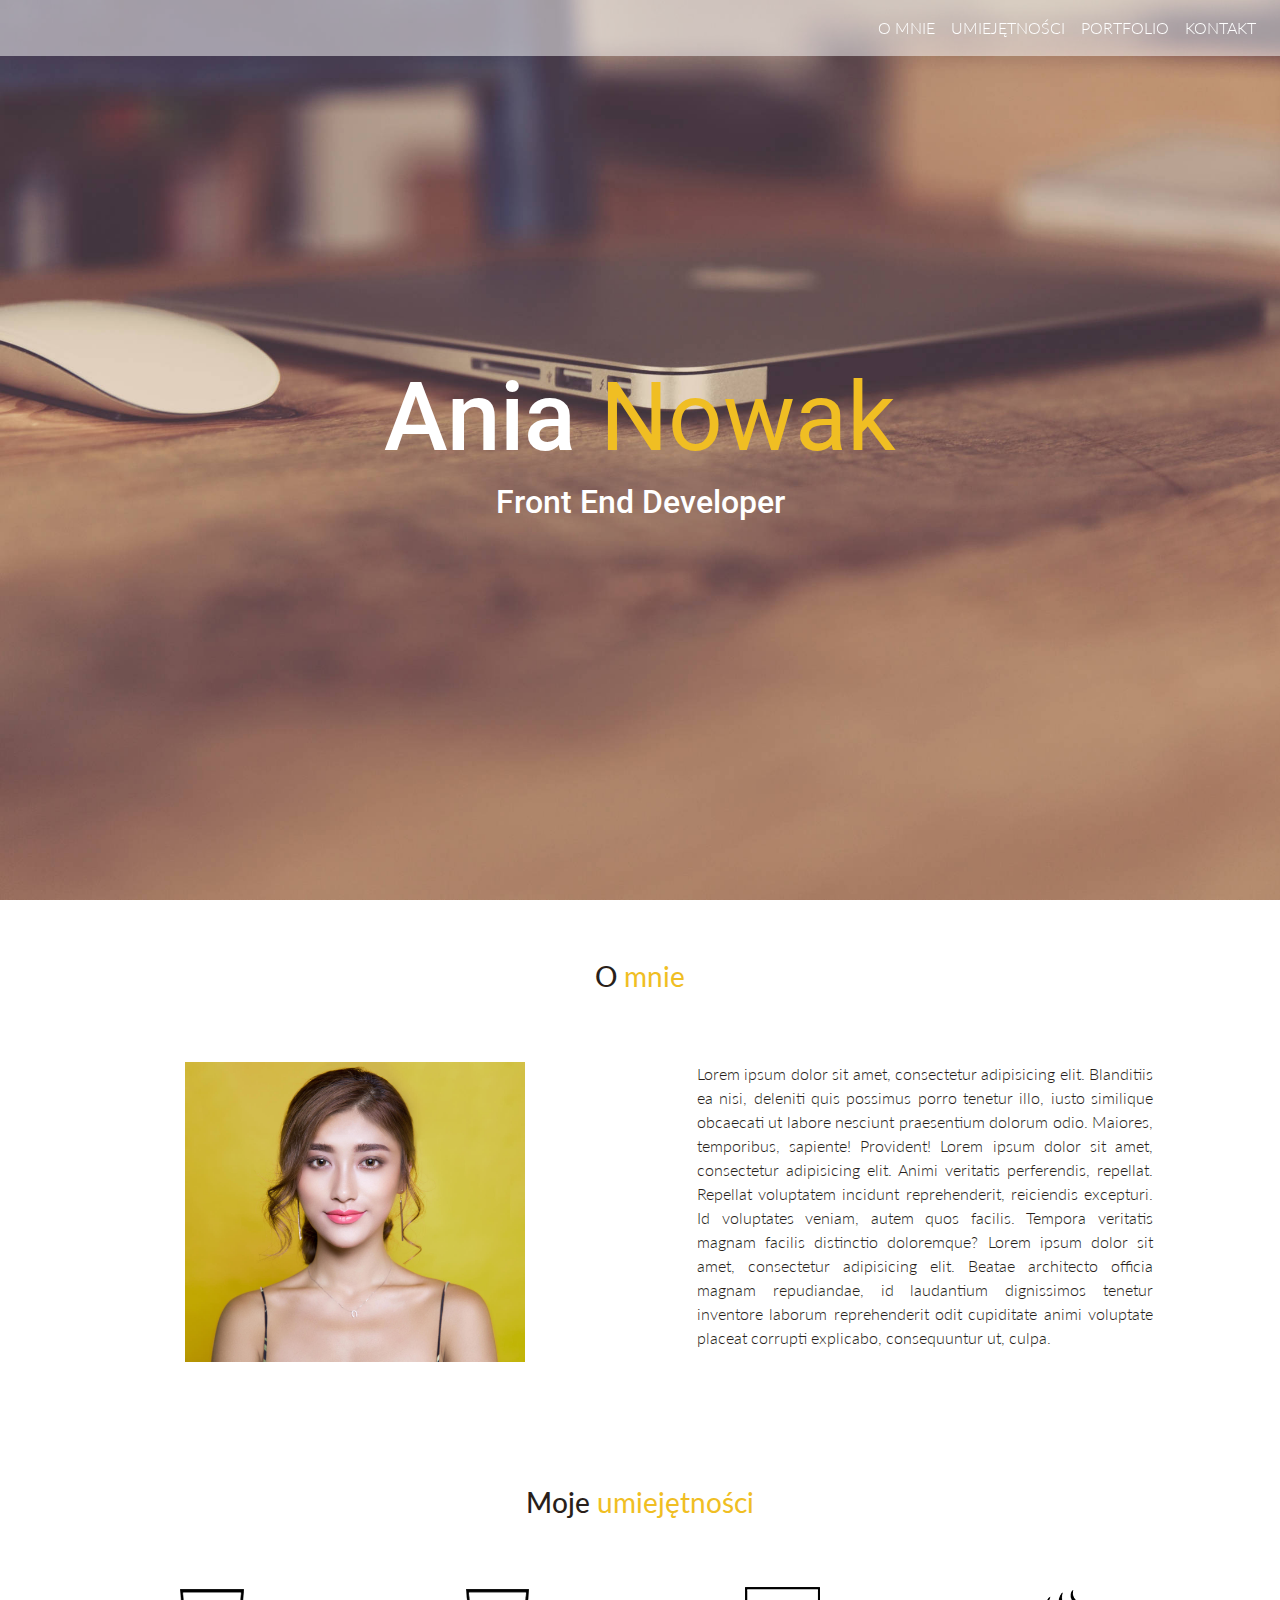
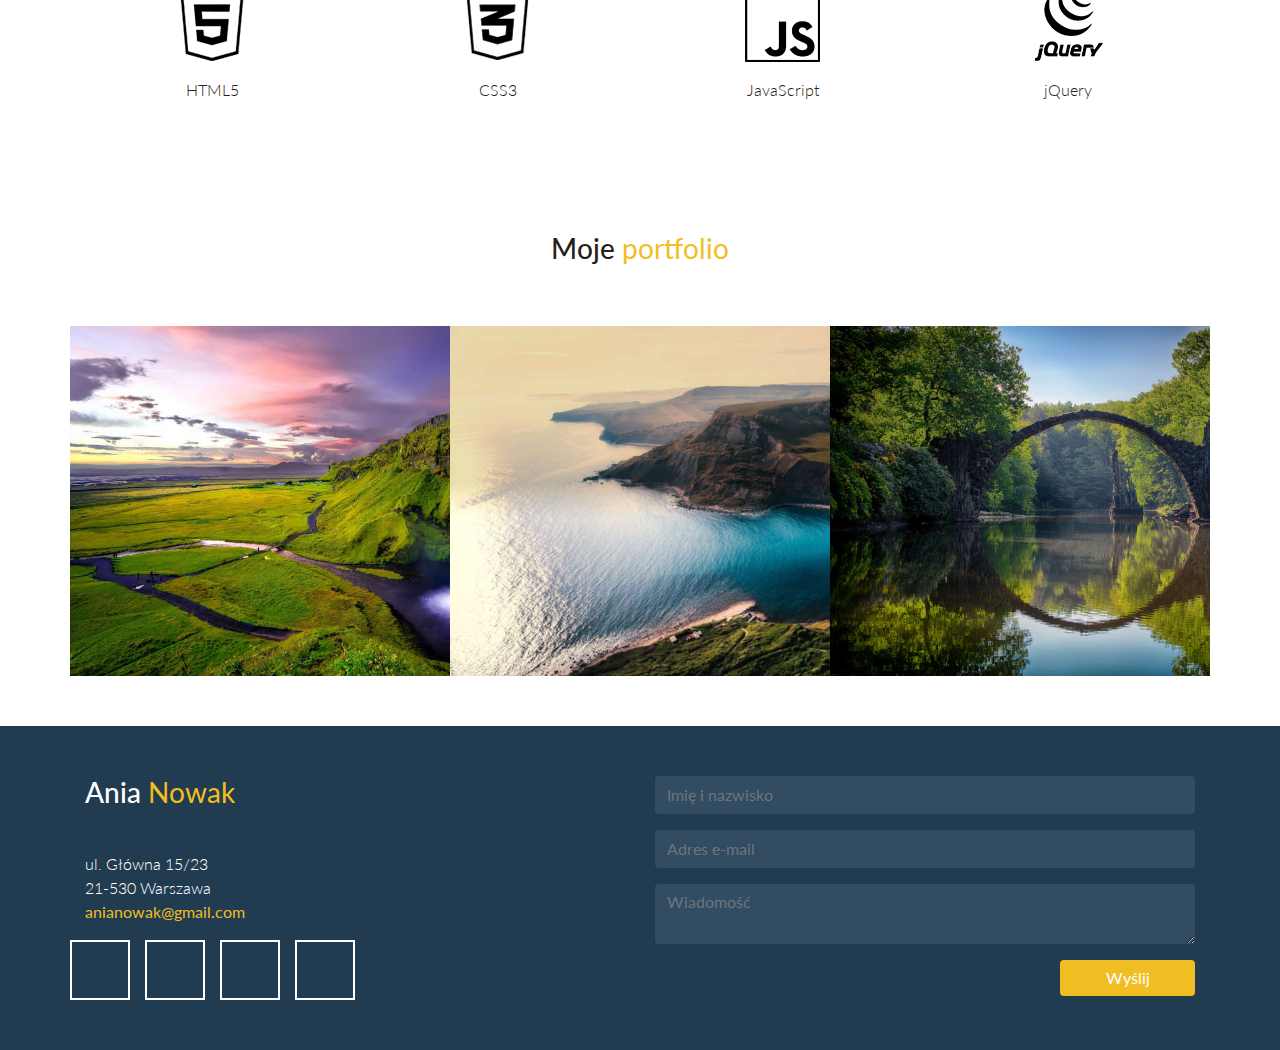
<file: portfolio-1-boot/index.html>
<!doctype html>
<html lang="pl" >
<head>
<title>Ania Nowak - portfolio</title>
<!-- Required meta tags -->
<meta charset="utf-8">
<meta name="viewport" content="width=device-width, initial-scale=1, shrink-to-fit=no">
<!-- Bootstrap CSS -->
<link rel="stylesheet" href="bootstrap/css/bootstrap.min.css" >

<!--google fonts-->
<link href="https://fonts.googleapis.com/css?family=Lato:400,700|Roboto:400,700&amp;subset=latin-ext" rel="stylesheet"> 

<!--fonts awesome-->
<link rel="stylesheet" href="https://use.fontawesome.com/releases/v5.2.0/css/all.css" integrity="sha384-hWVjflwFxL6sNzntih27bfxkr27PmbbK/iSvJ+a4+0owXq79v+lsFkW54bOGbiDQ" crossorigin="anonymous">

<!--main style-->
<link rel="stylesheet" href="css/style.css">
<!--responsive CSS-->
<link rel="stylesheet" href="css/responsive.css">

</head>
<body>
    <!--main-nav START-->
    <nav id="main-nav" class="navbar navbar-expand-lg navbar-light">
        <button class="navbar-toggler" type="button" data-toggle="collapse" data-target="#navbarSupportedContent" aria-controls="navbarSupportedContent" aria-expanded="false" aria-label="Toggle navigation">
    <span class="navbar-toggler-icon"></span>
    </button>
        <div class="collapse navbar-collapse" id="navbarSupportedContent">
            <ul class="navbar-nav ml-auto w-100 justify-content-end">
                <li class="nav-item">
                    <a class="nav-link" href="#about">o mnie</a>
                </li>
                <li class="nav-item">
                    <a class="nav-link" href="#skills">umiejętności</a>
                </li>
                <li class="nav-item">
                    <a class="nav-link" href="#portfolio">portfolio</a>
                </li>
                <li class="nav-item">
                    <a class="nav-link" href="#main-footer">kontakt</a>
                </li>
            </ul>
        </div>
    </nav>
<!--    main-nav STOP-->
 
<!--    header START   -->
    <header id="main-header">
        <div class="container header-container">
            <div class="row">
                <div class="col-sm-12 header-title">
                    <h1>Ania <span class="green-text">Nowak</span></h1>
                    <h2>Front End Developer</h2>
                </div>
            </div>
        </div>
    </header>
<!--    header STOP-->



<!--    section ABOUT START-->

<section id="about" class="container">
    <h3>O <span>mnie</span></h3>
    <div class="row">
        <div class="col-sm-6 about-squares" id="about-sq1" >
           <img src="img/img/anna.jpg" alt="zdjęcie"> 
        </div>
        <div class="col-sm-6 about-squares" id="about-sq2">
            <p>Lorem ipsum dolor sit amet, consectetur adipisicing elit. Blanditiis ea nisi, deleniti quis possimus porro tenetur illo, iusto similique obcaecati ut labore nesciunt praesentium dolorum odio. Maiores, temporibus, sapiente! Provident! Lorem ipsum dolor sit amet, consectetur adipisicing elit. Animi veritatis perferendis, repellat. Repellat voluptatem incidunt reprehenderit, reiciendis excepturi. Id voluptates veniam, autem quos facilis. Tempora veritatis magnam facilis distinctio doloremque? Lorem ipsum dolor sit amet, consectetur adipisicing elit. Beatae architecto officia magnam repudiandae, id laudantium dignissimos tenetur inventore laborum reprehenderit odit cupiditate animi voluptate placeat corrupti explicabo, consequuntur ut, culpa.</p>
        </div>
    </div>
</section>

<!--    section ABOUT STOP-->




<!--    section SKILLS START-->
<section id="skills" class="container">
    <h3>Moje <span>umiejętności</span></h3>
        <div class="row skills-row">
            <div class="col-sm-3 skill-squares" id="skills-squares1">
               <figure>
                  <img src="img/icons/html5.png" alt="html"> 
               </figure>
               <figcaption>HTML5</figcaption> 
            </div>
            <div class="col-sm-3 skill-squares" id="skills-squares2">
               <figure>
                  <img src="img/icons/css3.png" alt="css"> 
               </figure>
               <figcaption>CSS3</figcaption> 
            </div>
            <div class="col-sm-3 skill-squares" id="skills-squares3">
               <figure>
                   <img src="img/icons/js.png" alt="js">
               </figure>
                <figcaption>JavaScript</figcaption>
            </div>
            <div class="col-sm-3 skill-squares" id="skills-squares4">
               <figure>
                  <img src="img/icons/jquery.png" alt="jquery"> 
               </figure>
               <figcaption>jQuery</figcaption> 
            </div>
        </div>
</section>

<!--    section SKILLS STOP-->



<!--    section SORTFOLIO START-->
<section id="portfolio" class="container">
    <h3>
        Moje <span>portfolio</span>
    </h3>
    <div class="row portfolio-row">
        <div class="col-sm-4 portfolio-img" id="portfolio1">
            <div class="port-mask">
                <h5>Lorem ipsum</h5>
                <p>Opis projektu Lorem ipsum dolor sit amet, consectetur adipisicing elit.</p>
                <h5>Wykorzystane technologie</h5>
                <p>HTML5, CSS3, Bootstrap, JavaScript, jQuery, RWD</p>
            </div>
        </div>
        <div class="col-sm-4 portfolio-img" id="portfolio2">
            <div class="port-mask">
                <h5>Lorem ipsum</h5>
                <p>Opis projektu Lorem ipsum dolor sit amet, consectetur adipisicing elit.</p>
                <h5>Wykorzystane technologie</h5>
                <p>HTML5, CSS3, Bootstrap, JavaScript, jQuery, RWD</p>
            </div>
        </div>
        <div class="col-sm-4 portfolio-img" id="portfolio3">
            <div class="port-mask">
                <h5>Lorem ipsum</h5>
                <p>Opis projektu Lorem ipsum dolor sit amet, consectetur adipisicing elit.</p>
                <h5>Wykorzystane technologie</h5>
                <p>HTML5, CSS3, Bootstrap, JavaScript, jQuery, RWD</p>
            </div>
        </div>
    </div>
</section>
<!--    section SORTFOLIO STOP-->


<!--FOOTER START-->
<footer id="main-footer">
    <div class="container footer-container">
        <div class="row">
            <div class="col-sm-6 footer-box">
                <h3> Ania <span>Nowak</span></h3>
                <address>
                    ul. Główna 15/23<br> 
                    21-530 Warszawa<br>
                    <span>anianowak@gmail.com</span><br>
                </address>
                <div class="row social">
                    <div class="col-sm-3 social-squares"><a href="#" id="tw"><i class="fab fa-twitter"></i></a></div>
                    <div class="col-sm-3 social-squares"><a href="#" id="g-plus"><i class="fab fa-google-plus-g"></i></a></div>
                    <div class="col-sm-3 social-squares"><a href="#" id="fb"><i class="fab fa-facebook-f"></i></a></div>
                    <div class="col-sm-3 social-squares"><a href="#" id="in"><i class="fab fa-linkedin-in"></i></a></div>
                </div>
            </div>
            <div class="col-sm-6 footer-box">
                <form>
                    <div class="form-group">
                        <input type="text" class="form-control" id="name-input" placeholder="Imię i nazwisko">
                    </div>
                    <div class="form-group">
                        <input type="email" class="form-control" id="email-input" placeholder="Adres e-mail">
                    </div>
                    <div class="form-group">
                        <textarea class="form-control" id="textarea-input" placeholder="Wiadomość"></textarea>
                    </div>
                    <button type="submit" class="btn btn-primary" id="wyslij">Wyślij</button>
                </form>
            </div>
        </div>
    </div>
</footer>
<!--FOOTER STOP-->





<script src="js/jquery-3.3.1.min.js"></script>
<script src="https://cdnjs.cloudflare.com/ajax/libs/popper.js/1.12.3/umd/popper.min.js"></script>
<script src="bootstrap/js/bootstrap.min.js"></script>
<script src="js/main.js"></script>
</body>
</html>
</file>
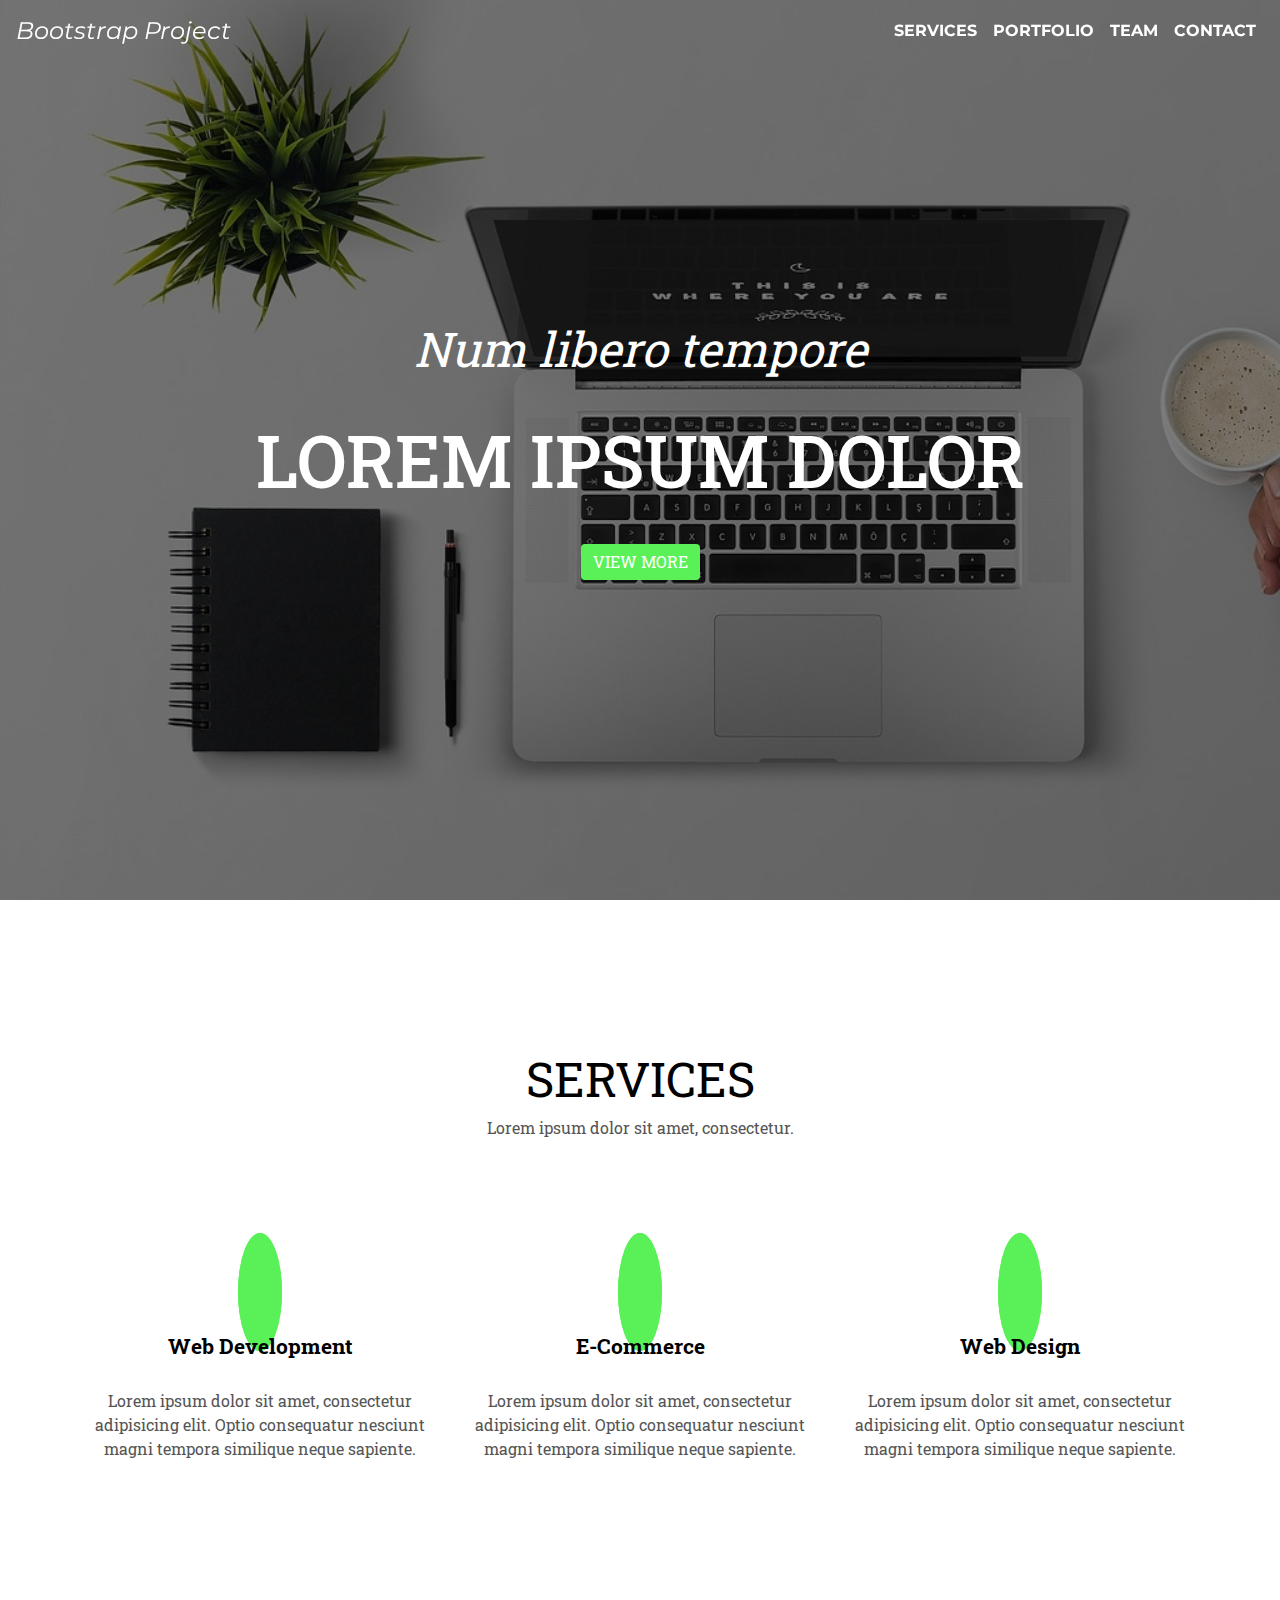
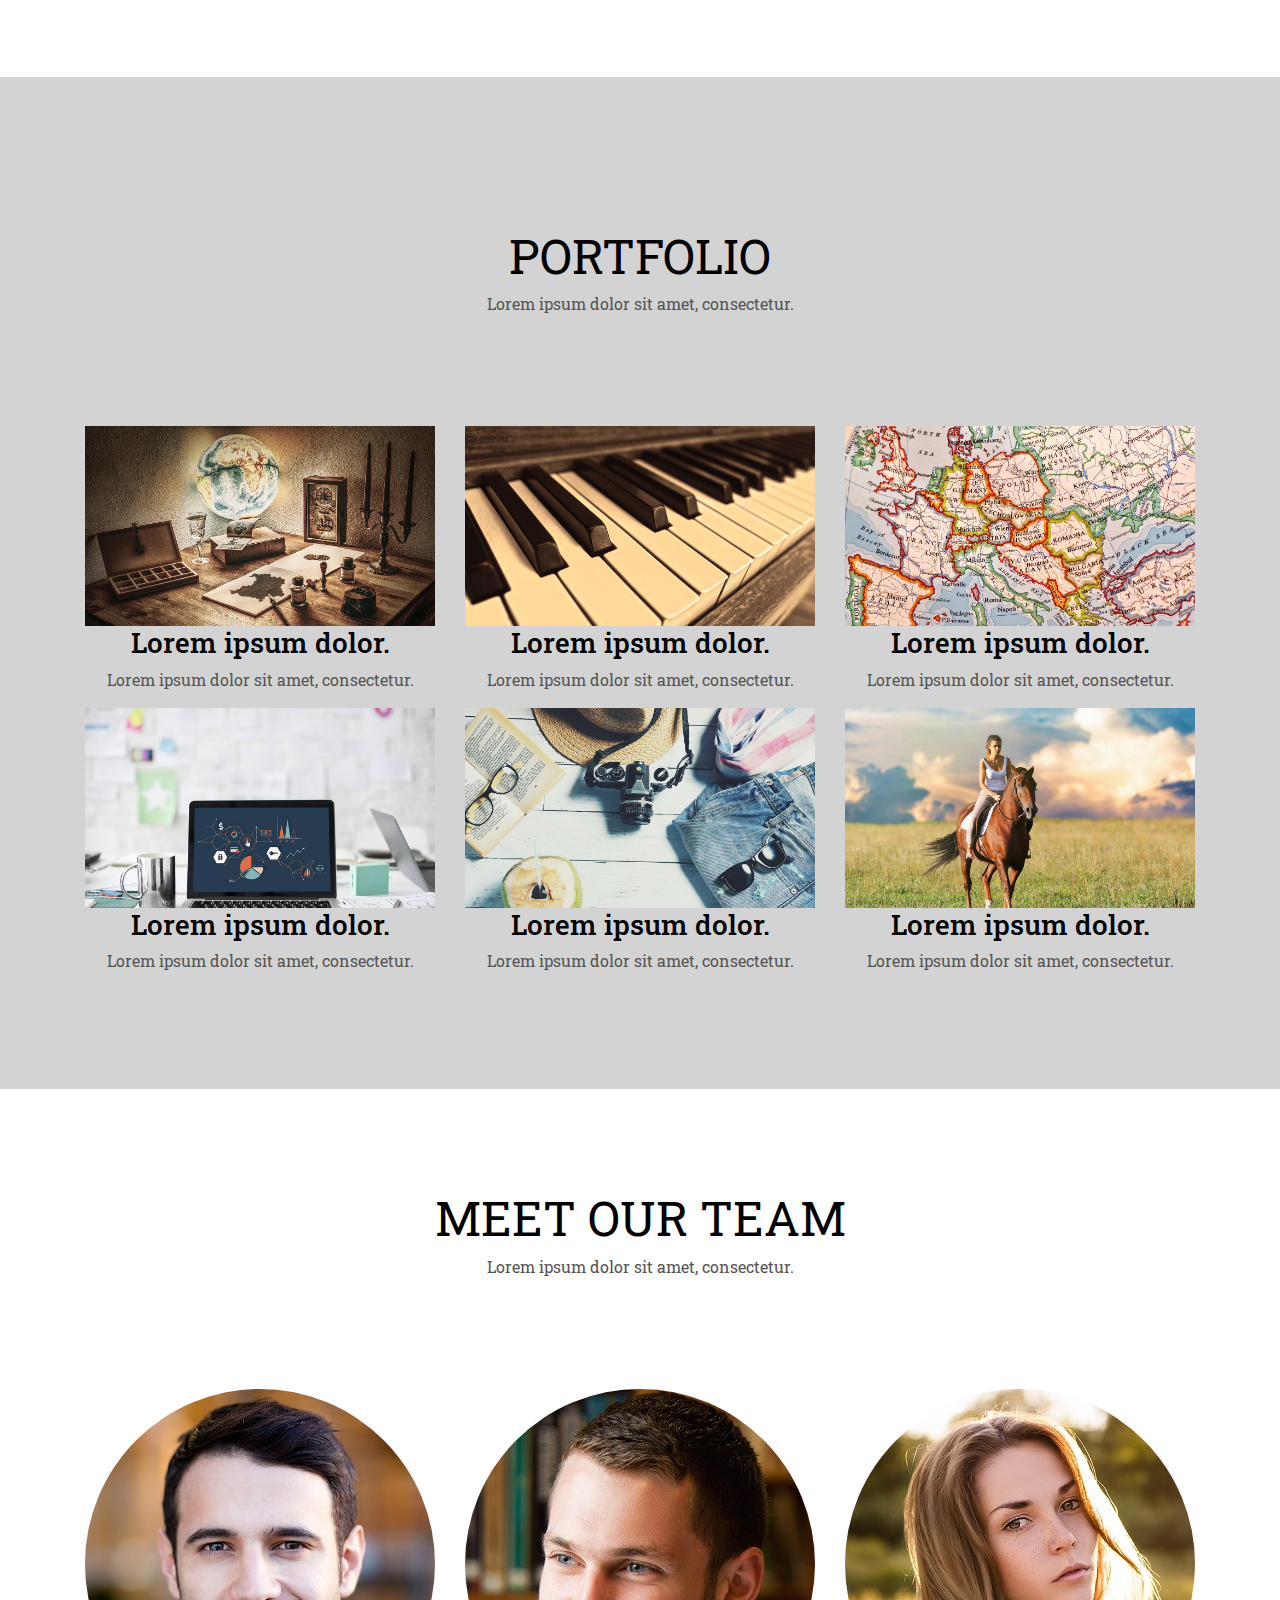
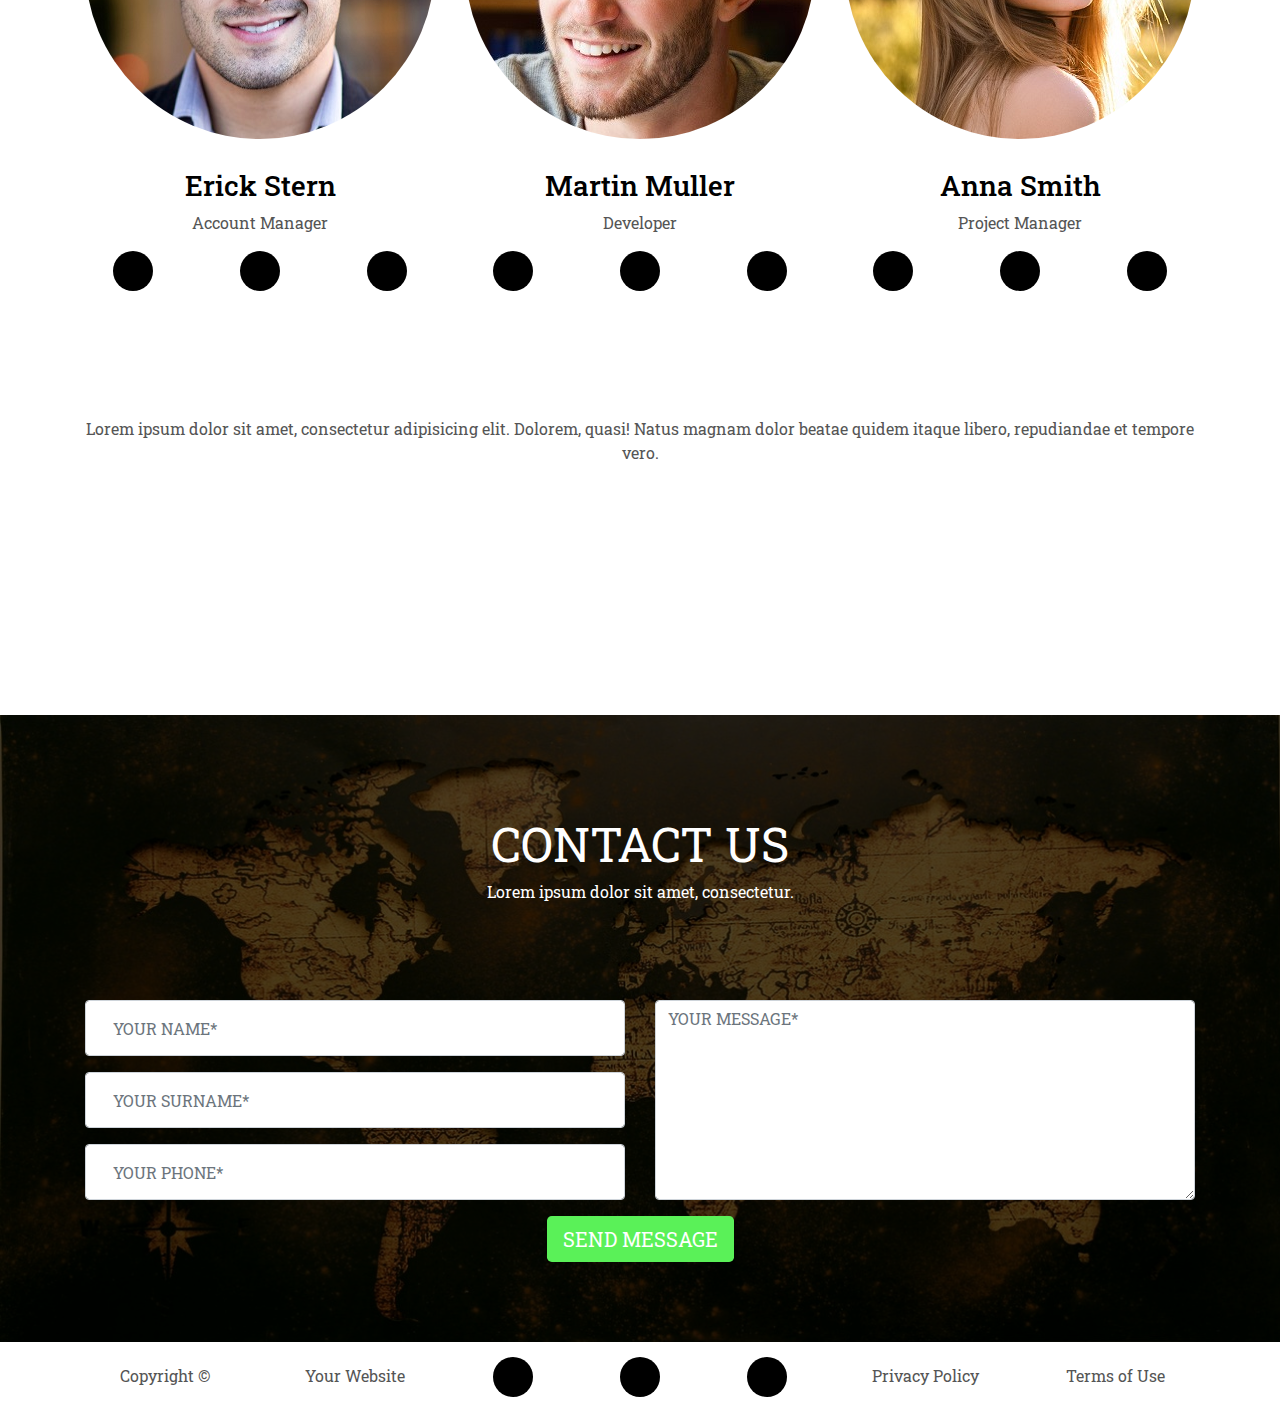
<file: portfolio-2-boot/index.html>
<!doctype html>
<html lang="en" >
<head>
<title>Bootstrao - portfolio</title>
<!-- Required meta tags -->
<meta charset="utf-8">
<meta name="viewport" content="width=device-width, initial-scale=1, shrink-to-fit=no">
<!-- Bootstrap CSS -->
<link rel="stylesheet" href="bootstrap/css/bootstrap.min.css" >

<!--google fonts-->
<link href="https://fonts.googleapis.com/css?family=Montserrat:400,700|Roboto+Slab:400,700&amp;subset=latin-ext" rel="stylesheet">

<!--font awsome-->
<link rel="stylesheet" href="https://use.fontawesome.com/releases/v5.2.0/css/all.css" integrity="sha384-hWVjflwFxL6sNzntih27bfxkr27PmbbK/iSvJ+a4+0owXq79v+lsFkW54bOGbiDQ" crossorigin="anonymous">

<!--main style-->
<link rel="stylesheet" href="css/style.css">
<!--responsive css-->
<link rel="stylesheet" href="css/responsive.css">

</head>
<body>
<!--main-nav START-->
<nav id="main-nav" class="navbar navbar-expand-lg navbar-light">
    <a class="navbar-brand" href="#main-header">Bootstrap Project</a>
    <button class="navbar-toggler" type="button" data-toggle="collapse" data-target="#navbarSupportedContent" aria-controls="navbarSupportedContent" aria-expanded="false" aria-label="Toggle navigation">
    <span class="navbar-toggler-icon"></span>
    </button>
    <div class="collapse navbar-collapse" id="navbarSupportedContent">
        <ul class="navbar-nav ml-auto w-100 justify-content-end">
            <li class="nav-item">
                <a class="nav-link" href="#services">SERVICES</a>
            </li>
            <li class="nav-item">
                <a class="nav-link" href="#portfolio">PORTFOLIO</a>
            </li>
            <li class="nav-item">
                <a class="nav-link" href="#team">TEAM</a>
            </li>
            <li class="nav-item">
                <a class="nav-link" href="#contact">CONTACT</a>
            </li>
        </ul>
    </div>
</nav>
<!--main-nav STOP-->

<!--main-header START-->
<header id="main-header">
   <div class="mask-header">
        <div class="container header-content" id="header-content">
            <h2>Num libero tempore</h2>
            <h1>LOREM IPSUM DOLOR</h1>
            <button type="button" class="btn btn-primary">VIEW MORE</button>
        </div>
    </div>
</header>
<!--main-header STOP-->


<!--section SERVICES START-->
<section id="services">
    <div class="container">
        <h2>SERVICES</h2>
        <p>Lorem ipsum dolor sit amet, consectetur.</p>
    </div>
    <div class="container services-container">
        <div class="row">
            <div class="col-sm-4 services">
                <i class="fas fa-briefcase"></i>
                <h3>Web Development</h3>
                <p>Lorem ipsum dolor sit amet, consectetur adipisicing elit. Optio consequatur nesciunt magni tempora similique neque sapiente.</p>
            </div>
            <div class="col-sm-4 services">
                <i class="fas fa-cloud-download-alt"></i> 
                <h3>E-Commerce</h3>
                <p>Lorem ipsum dolor sit amet, consectetur adipisicing elit. Optio consequatur nesciunt magni tempora similique neque sapiente.</p>
            </div>
            <div class="col-sm-4 services">
                <i class="fas fa-comment"></i>
                <h3>Web Design</h3>
                <p>Lorem ipsum dolor sit amet, consectetur adipisicing elit. Optio consequatur nesciunt magni tempora similique neque sapiente.</p>
            </div>
        </div>
    </div>
    
</section>
<!--section SERVICES STOP-->


<!--section PORTFOLIO START-->
<section id="portfolio">
    <div class="container">
        <h2>PORTFOLIO</h2>
        <p>Lorem ipsum dolor sit amet, consectetur.</p>
    </div>
    <div class="container portfolio-container">
        <div class="row">
            <div class="col-sm-4 portfolio" >
             <div class="scale">
                  <div id="portfolio1" class="portfolio-squares">
                       <div class="portfolio-mask">
                           <i class="fas fa-search"></i>
                       </div> 
                   </div>
                </div>
               <h3>Lorem ipsum dolor.</h3>
                <p>Lorem ipsum dolor sit amet, consectetur.</p>
            </div>
            <div class="col-sm-4 portfolio" >
              <div class="scale">
                   <div id="portfolio2" class="portfolio-squares">
                        <div class="portfolio-mask">
                           <i class="fas fa-search"></i>
                       </div>
                   </div>
                </div>
               <h3>Lorem ipsum dolor.</h3>
                <p>Lorem ipsum dolor sit amet, consectetur.</p> 
            </div>
            <div class="col-sm-4 portfolio">
              <div class="scale">
                   <div id="portfolio3" class="portfolio-squares">
                        <div class="portfolio-mask">
                           <i class="fas fa-search"></i>
                       </div>
                   </div>
                </div>
               <h3>Lorem ipsum dolor.</h3>
                <p>Lorem ipsum dolor sit amet, consectetur.</p> 
            </div>
            <div class="col-sm-4 portfolio">
              <div class="scale">
                   <div id="portfolio4" class="portfolio-squares">
                        <div class="portfolio-mask">
                           <i class="fas fa-search"></i>
                       </div>
                   </div>
                </div>
               <h3>Lorem ipsum dolor.</h3>
                <p>Lorem ipsum dolor sit amet, consectetur.</p> 
            </div>
            <div class="col-sm-4 portfolio">
              <div class="scale">
                   <div id="portfolio5" class="portfolio-squares">
                        <div class="portfolio-mask">
                          <i class="fas fa-search"></i>
                       </div>
                    </div>
                </div>
                <h3>Lorem ipsum dolor.</h3>
                <p>Lorem ipsum dolor sit amet, consectetur.</p>
            </div>
            <div class="col-sm-4 portfolio">
              <div class="scale">
                   <div id="portfolio6" class="portfolio-squares">
                        <div class="portfolio-mask">
                          <i class="fas fa-search"></i> 
                       </div> 
                   </div>
                </div>
               <h3>Lorem ipsum dolor.</h3>
                <p>Lorem ipsum dolor sit amet, consectetur.</p>
            </div>
        </div>
    </div>
    
</section>

<!--section PORTFOLIO STOP-->



<!--section TEAM START-->


<section id="team">
    <div class="container">
        <h2>MEET OUR TEAM</h2>
        <p>Lorem ipsum dolor sit amet, consectetur.</p>
    </div>
    <div class="container team-container">
        <div class="row team-row">
            <div class="col-sm-4 team-squares">
               <figure>
                   <img src="img/team/man-1.jpg" alt="" class="fluid rounded-circle">
               <figcaption>
                   <h3>Erick Stern</h3>
                   <p>Account Manager</p>
               </figcaption>
                    <div class="row">
                        <div class="col-sm-4 team-social"><a href="#"><div class="soc"><i class="fab fa-facebook-f"></i></div></a></div>
                        <div class="col-sm-4 team-social"><a href="#"><div class="soc"><i class="fab fa-twitter"></i></div></a></div>
                        <div class="col-sm-4 team-social"><a href="#"><div class="soc"><i class="fab fa-linkedin-in"></i></div></a></div>
                    </div>
                </figure>
            </div>
            <div class="col-sm-4 team-squares">
               <figure>
                   <img src="img/team/man-2.jpg" alt="" class="fluid rounded-circle">
               <figcaption>
                   <h3>Martin Muller</h3>
                   <p>Developer</p>
               </figcaption>
                    <div class="row">
                        <div class="col-sm-4 team-social"><a href="#"><div class="soc"><i class="fab fa-facebook-f"></i></div></a></div>
                        <div class="col-sm-4 team-social"><a href="#"><div class="soc"><i class="fab fa-twitter"></i></div></a></div>
                        <div class="col-sm-4 team-social"><a href="#"><div class="soc"><i class="fab fa-linkedin-in"></i></div></a></div>
                    </div>
                </figure>
            </div>
            <div class="col-sm-4 team-squares">
                <figure>
                   <img src="img/team/woman-1.jpg" alt="" class="fluid rounded-circle">
               <figcaption>
                   <h3>Anna Smith</h3>
                   <p>Project Manager</p>
               </figcaption>
                    <div class="row">
                        <div class="col-sm-4 team-social"><a href="#"><div class="soc"><i class="fab fa-facebook-f"></i></div></a></div>
                        <div class="col-sm-4 team-social"><a href="#"><div class="soc"><i class="fab fa-twitter"></i></div></a></div>
                        <div class="col-sm-4 team-social"><a href="#"><div class="soc"><i class="fab fa-linkedin-in"></i></div></a></div>
                    </div>
                </figure>
            </div>
        </div>
        <p>Lorem ipsum dolor sit amet, consectetur adipisicing elit. Dolorem, quasi! Natus magnam dolor beatae quidem itaque libero, repudiandae et tempore vero.</p>
    </div>
    
</section>
<!--section TEAM STOP-->


<!--section CONTACT START-->
<section id="contact">
    <div class="mask-header">
        <div class="container">
        <div class="small-header">
            <h2>CONTACT US</h2>
            <p>Lorem ipsum dolor sit amet, consectetur.</p> 
        </div>
        <form action="plik.php">
            <div class="row">
                <div class="col-sm-6">
                    <div class="form-group">
                        <input type="text" class="form-control" id="exampleName" aria-describedby="nameHelp" placeholder="YOUR NAME*">
                    </div>
                    <div class="form-group">
                        <input type="text" class="form-control" id="exampleSurname" aria-describedby="surnameHelp" placeholder="YOUR SURNAME*">
                    </div>
                    <div class="form-group">
                        <input type="number" class="form-control" id="exampleNumber" aria-describedby="nameHelp" placeholder="YOUR PHONE*">
                    </div>
                </div>
                <div class="col-sm-6">
                    <div class="form-group">
                        <textarea class="form-control" id="exampleFormControlTextarea1" placeholder="YOUR MESSAGE*"></textarea>
                    </div>
                </div>
            </div>
            <div class="row">
                <div class="col-sm-12">
                    <button type="sybmit" class="btn btn-primary btn-lg">SEND MESSAGE</button>
                </div>
            </div>
        </form>
    </div>
    </div>
</section>
<!--section CONTACT STOP-->



<!--FOOTER START-->


<footer id="footer">
    <div class="container">
        <div class="row">
            <div class="col-sm-4">
                    <div class="row footer-text">
                        <div class="col-sm-6"><p>Copyright &copy;</p></div>
                        <div class="col-sm-6"><a href="#">Your Website</a></div>
                    </div>
            </div>
            <div class="col-sm-4">
                    <div class="row">
                        <div class="col-sm-4 team-social"><a href="#"><div class="soc"><i class="fab fa-facebook-f"></i></div></a></div>
                        <div class="col-sm-4 team-social"><a href="#"><div class="soc"><i class="fab fa-twitter"></i></div></a></div>
                        <div class="col-sm-4 team-social"><a href="#"><div class="soc"><i class="fab fa-linkedin-in"></i></div></a></div>
                    </div>
            </div>
            <div class="col-sm-4">
                    <div class="row footer-text">
                        <div class="col-sm-6"><a href="#">Privacy Policy</a></div>
                        <div class="col-sm-6"><a href="#">Terms of Use</a></div>
                    </div>
            </div>
        </div>
    </div>
</footer>


<!--FOOTER STOP-->



<script src="js/jquery-3.3.1.min.js"></script>
<script src="https://cdnjs.cloudflare.com/ajax/libs/popper.js/1.12.3/umd/popper.min.js"></script>
<script src="bootstrap/js/bootstrap.min.js"></script>
<script src="js/main.js"></script>
</body>
</html>
</file>
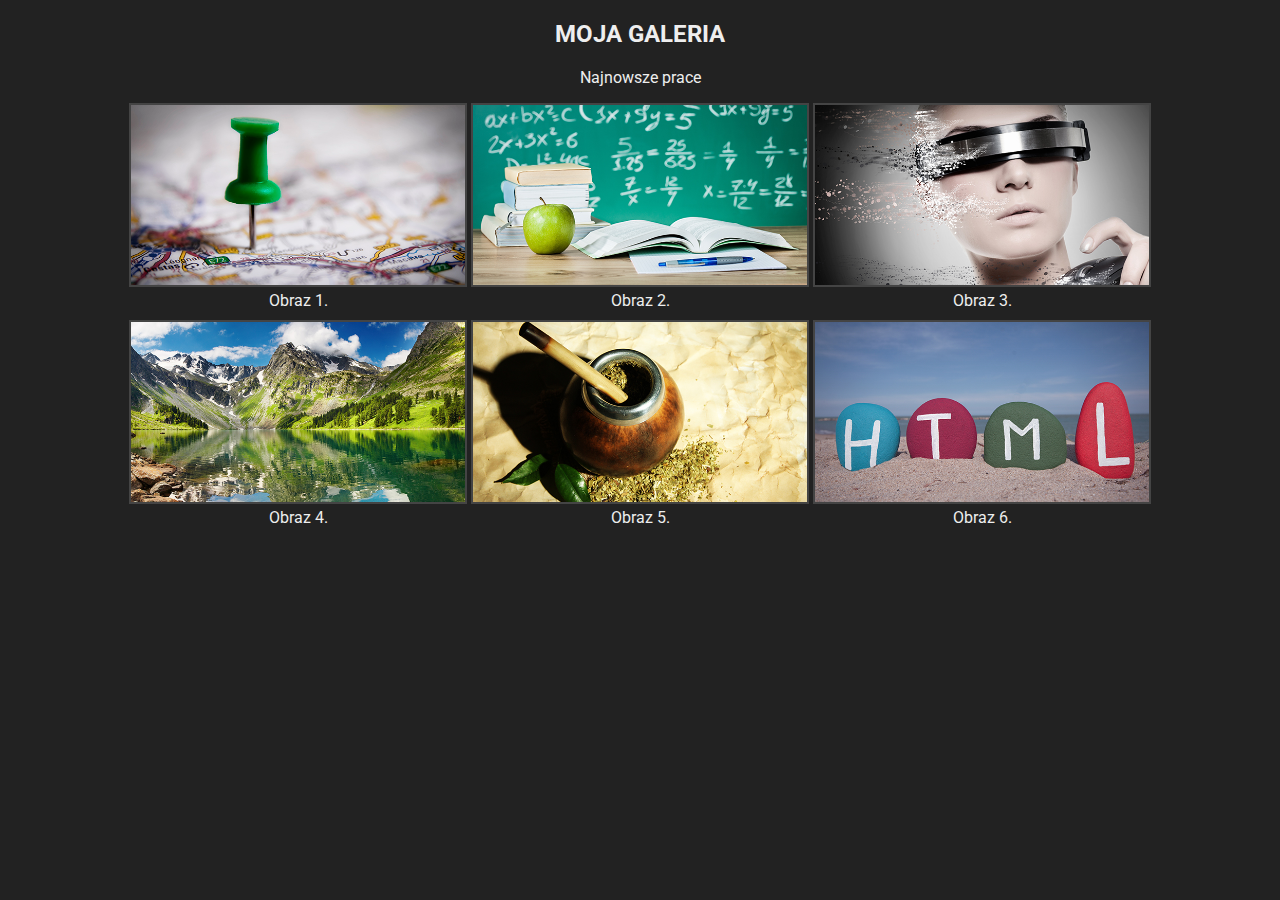
<file: warsztaty/responsywnosc/index.html>
<!DOCTYPE html>
<html lang="en">
<head>
	<meta charset="UTF-8">
	<title>Responsive galery</title>
	
	<link href="https://fonts.googleapis.com/css?family=Roboto:100,300,400,500,700" rel="stylesheet">
	
	<meta name="viewport" content= "width=device-width, initial-scale=1.0" >

	<link rel="stylesheet" href="css/style.css">
	<link rel="stylesheet" href="css/responsive.css">
</head>
<body>
	<section id="gallery">
		<header>
			<h2>Moja galeria</h2>
			<p>Najnowsze prace</p>
		</header>
		<figure>
			<img src="img/image1.jpg" alt="image 1"  id="obracanie">
			<figcaption>Obraz 1.</figcaption>
		</figure>
		<figure>
			<img src="img/image2.jpg" alt="image 2" id="obracanie2">
			<figcaption>Obraz 2.</figcaption>
		</figure>
		<figure>
			<img src="img/image3.jpg" alt="image 3" id="obracanie3">
			<figcaption>Obraz 3.</figcaption>
		</figure>
		<figure>
			<img src="img/image4.jpg" alt="image 4" id="obracanie4">
			<figcaption>Obraz 4.</figcaption>
		</figure>
		<figure>
			<img src="img/image5.jpg" alt="image 5">
			<figcaption>Obraz 5.</figcaption>
		</figure>
		<figure>
			<img src="img/image6.jpg" alt="image 6">
			<figcaption>Obraz 6.</figcaption>
		</figure>
	</section>
</body>
</html>
</file>
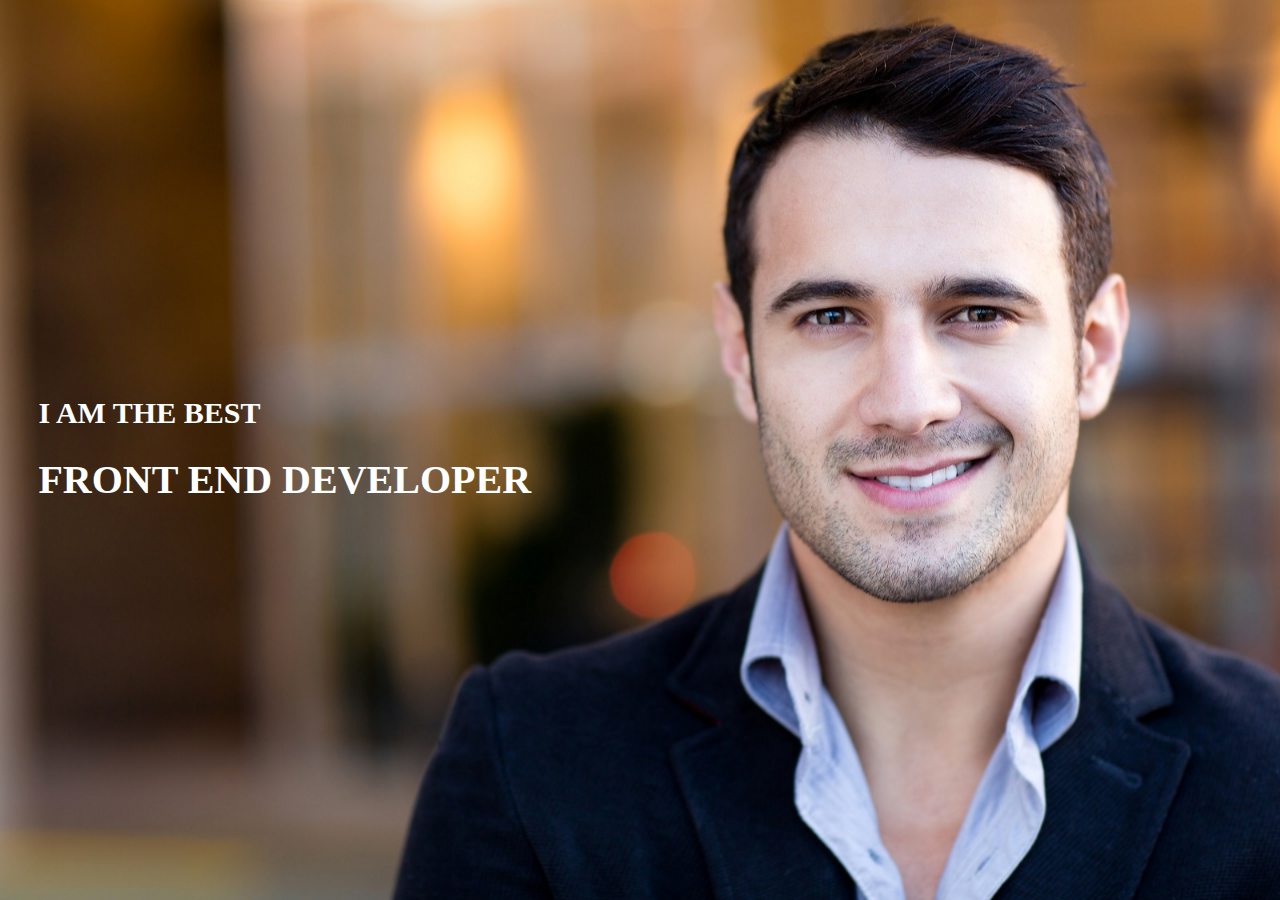
<file: zadania-domowe/css2-rwd/index.html>
<!DOCTYPE html>
<html lang="en">
<head>
    <meta charset="UTF-8">
    <meta name="viewport" content="width=device-width, initial-scale=1.0">
    <title>Document</title>
    <link rel="stylesheet" href="css/normalise.css">
    
    
    <link rel="stylesheet" href="css/style.css">
    <link rel="stylesheet" href="css/rwd.css">
</head>
<body>
   
   <header class="header1">
       
       <div class="div-header">
           <h2>I AM THE BEST</h2>
           <h1>FRONT END DEVELOPER</h1>
       </div>
       
   </header>
    
</body>
</html>
</file>
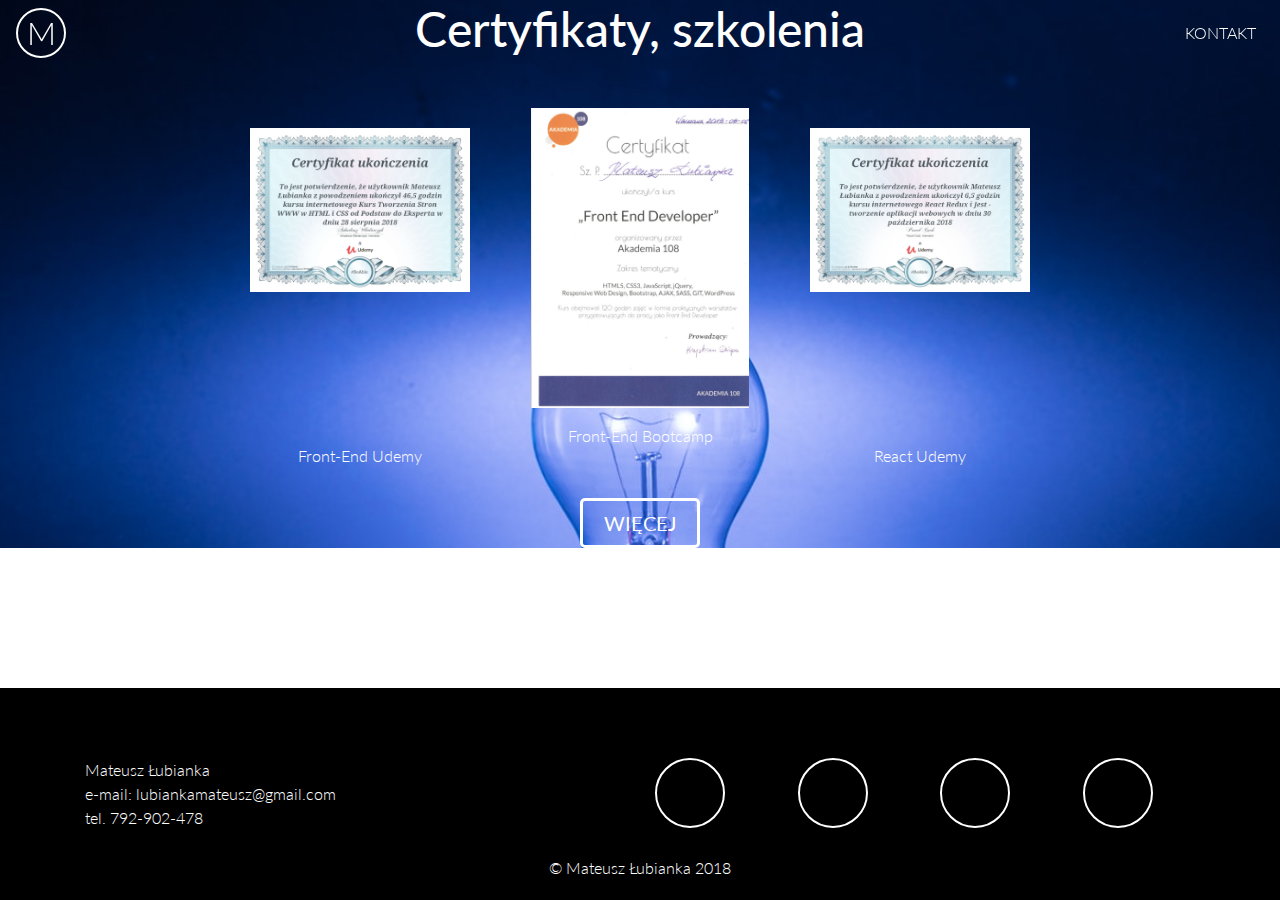
<file: mportfolio/podstrony/certifikate.html>
<!doctype html>
<html lang="pl" >
<head>
<title>Mateusz Łubianka - portfolio</title>
<!-- Required meta tags -->
<meta charset="utf-8">
<meta name="viewport" content="width=device-width, initial-scale=1, shrink-to-fit=no">
<meta name="viewport" content= "width=device-width, initial-scale=1.0" >

<!-- Bootstrap CSS -->
<link rel="stylesheet" href="../bootstrap/css/bootstrap.min.css" >

<!--google fonts-->
<link href="https://fonts.googleapis.com/css?family=Lato:400,700|Roboto:400,700&amp;subset=latin-ext" rel="stylesheet"> 

<!--fonts awesome-->
<link rel="stylesheet" href="https://use.fontawesome.com/releases/v5.2.0/css/all.css" integrity="sha384-hWVjflwFxL6sNzntih27bfxkr27PmbbK/iSvJ+a4+0owXq79v+lsFkW54bOGbiDQ" crossorigin="anonymous">



<!--main style-->
<link rel="stylesheet" href="../css/style.css">
<!--responsive css-->
<link rel="stylesheet" href="../css/responisive.css">

</head>
<body>
    <!--main-nav START-->
    <nav id="main-nav" class="navbar navbar-expand-lg navbar-light">
    <a class="navbar-brand nav-logo" href="#main-header">M</a>
    <button class="navbar-toggler" type="button" data-toggle="collapse" data-target="#navbarSupportedContent" aria-controls="navbarSupportedContent" aria-expanded="false" aria-label="Toggle navigation">
    <span class="navbar-toggler-icon"></span>
    </button>
    <div class="collapse navbar-collapse" id="navbarSupportedContent">
        <ul class="navbar-nav ml-auto w-100 justify-content-end">
            
            <li class="nav-item">
                <a class="nav-link" href="#contact-x">Kontakt</a>
            </li>
        </ul>
    </div>
</nav>
<!--    main-nav STOP-->
 




<!--    section CERTIFICATE START-->
<section id="certificate">
    <div class="mask-cert-plus">
        <div class="container certificate-container">
            <h3>Certyfikaty, szkolenia</h3>
            <div class="row certificate-row">
                <div class="col-sm-4 certificate-square" id="img1">
                        <figure>
                            <img src="../img/UC-FPT5WRAF-s.jpg" alt="certificate1">
                        </figure>
                        <figcaption>Front-End Udemy</figcaption>
                </div>
                <div class="col-sm-4 certificate-square">
                        <figure>
                            <img src="../img/001c.jpg" alt="certificate2">
                        </figure>
                        <figcaption>Front-End Bootcamp</figcaption>
                </div>
                <div class="col-sm-4 certificate-square" id="img3">
                        <figure>
                            <img src="../img/UC-E4P92XQ8.jpg" alt="certificate3">
                        </figure>
                        <figcaption>React Udemy</figcaption>
                </div>
                <div class="col-sm-12 section-button">
                    <a href="#"><button type="button" class="btn btn-lg">WIĘCEJ</button></a>
                </div>
            </div>
        </div>
    </div>
</section>
<!--    section CERTIFICATE STOP-->


<!--    section PORTFOLIO START-->

<section id="portfolio-x">
    
</section>

<!--    section PORTFOLIO STOP-->


<!--    section CONTACT START-->

<section id="contact">
    <div class="container contact-container">
        <!--        <h4>Zapraszam do kontaktu</h4>-->
        <div class="row contact-row">
            <div class="col-sm-6 contact-squares">
                <address>
                Mateusz Łubianka <br>
                e-mail: lubiankamateusz@gmail.com <br>
                tel. 792-902-478
            </address>
            </div>
            <div class="col-sm-6 contact-squares">
                <div class="row social">
                    <div class="col-sm-3 social-squares">
                        <a href="https://www.linkedin.com/in/mateuszlubianka/" id="ln" target="_blank">
                            <i class="fab fa-linkedin-in"></i>
                        </a>
                    </div>
                    <div class="col-sm-3 social-squares">
                        <a href="https://github.com/mateuszlubianka1993" id="git" target="_blank">
                            <i class="fab fa-github"></i>
                        </a>
                    </div>
                    <div class="col-sm-3 social-squares">
                        <a href="https://www.facebook.com/MateuszLubianka" id="fb" target="_blank">
                            <i class="fab fa-facebook-f"></i>
                        </a>
                    </div>
                    <div class="col-sm-3 social-squares">
                        <a href="https://twitter.com/Xiedzu" id="tw" target="_blank">
                            <i class="fab fa-twitter"></i>
                        </a>
                    </div>
                </div>
            </div>
            <div class="col-sm-12 footer-square">
                &copy; Mateusz Łubianka 2018
            </div>
        </div>
    </div>
</section>

<!--    section CONTACT STOP-->


<!--FOOTER START-->
<footer id="main-footer">
    
</footer>
<!--FOOTER STOP-->





<script src="../js/jquery-3.3.1.min.js"></script>
<script src="https://cdnjs.cloudflare.com/ajax/libs/popper.js/1.12.3/umd/popper.min.js"></script>
<script src="../bootstrap/js/bootstrap.min.js"></script>
<script src="../js/main.js"></script>
</body>
</html>
</file>
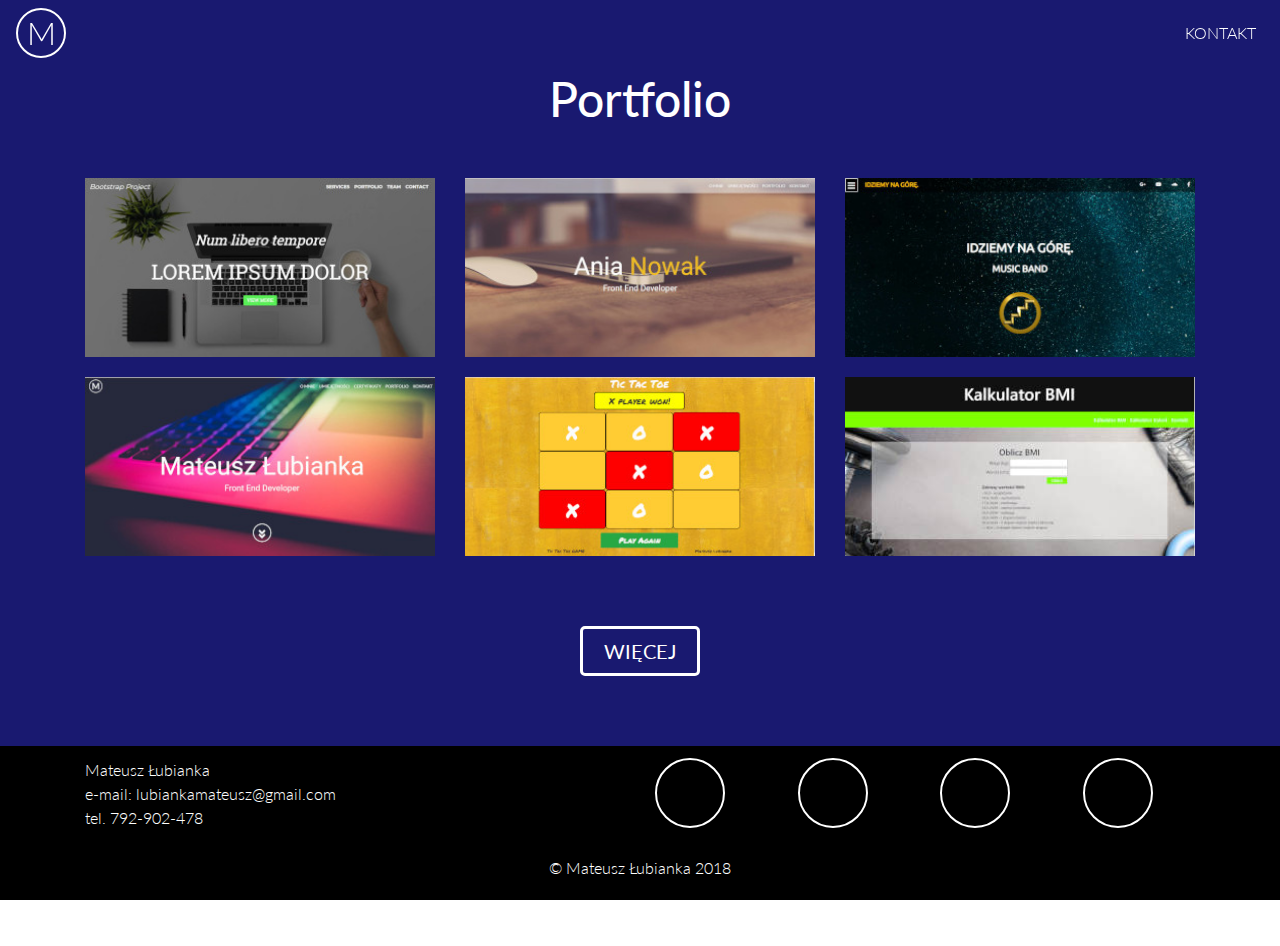
<file: mportfolio/podstrony/portfolio.html>
<!doctype html>
<html lang="pl" >
<head>
<title>Mateusz Łubianka - portfolio</title>
<!-- Required meta tags -->
<meta charset="utf-8">
<meta name="viewport" content="width=device-width, initial-scale=1, shrink-to-fit=no">
<meta name="viewport" content= "width=device-width, initial-scale=1.0" >

<!-- Bootstrap CSS -->
<link rel="stylesheet" href="../bootstrap/css/bootstrap.min.css" >

<!--google fonts-->
<link href="https://fonts.googleapis.com/css?family=Lato:400,700|Roboto:400,700&amp;subset=latin-ext" rel="stylesheet"> 

<!--fonts awesome-->
<link rel="stylesheet" href="https://use.fontawesome.com/releases/v5.2.0/css/all.css" integrity="sha384-hWVjflwFxL6sNzntih27bfxkr27PmbbK/iSvJ+a4+0owXq79v+lsFkW54bOGbiDQ" crossorigin="anonymous">



<!--main style-->
<link rel="stylesheet" href="../css/style.css">
<!--responsive css-->
<link rel="stylesheet" href="../css/responisive.css">

</head>
<body>
    <!--main-nav START-->
    <nav id="main-nav" class="navbar navbar-expand-lg navbar-light">
    <a class="navbar-brand nav-logo" href="#main-header">M</a>
    <button class="navbar-toggler" type="button" data-toggle="collapse" data-target="#navbarSupportedContent" aria-controls="navbarSupportedContent" aria-expanded="false" aria-label="Toggle navigation">
    <span class="navbar-toggler-icon"></span>
    </button>
    <div class="collapse navbar-collapse" id="navbarSupportedContent">
        <ul class="navbar-nav ml-auto w-100 justify-content-end">
            
            <li class="nav-item">
                <a class="nav-link" href="#contact-x">Kontakt</a>
            </li>
        </ul>
    </div>
</nav>
<!--    main-nav STOP-->
 


<!--    section PORTFOLIO START-->

<section id="portfolio">
    <div class="container portfolio-container">
        <h3>Portfolio</h3>
        <div class="row portfolio-row">
             <div class="col-sm-4 portfolio-box">
                    <a href="https://mateuszlubianka1993.github.io/portfolio-2-boot" target="_blank">
                        <div class="scale">
                            <div id="portfolio1" class="portfolio-squares">
                                <div class="portfolio-mask">
                                    <i class="fas fa-search"></i>
                                </div>
                            </div>
                        </div>
                    </a>
                </div>
                <div class="col-sm-4 portfolio-box">
                    <a href="https://mateuszlubianka1993.github.io/portfolio-1-boot" target="_blank">
                        <div class="scale">
                            <div id="portfolio2" class="portfolio-squares">
                                <div class="portfolio-mask">
                                    <i class="fas fa-search"></i>
                                </div>
                            </div>
                        </div>
                    </a>
                </div>
                <div class="col-sm-4 portfolio-box">
                    <a href="https://mateuszlubianka1993.github.io/ing-band" target="_blank">
                        <div class="scale">
                            <div id="portfolio3" class="portfolio-squares">
                                <div class="portfolio-mask">
                                    <i class="fas fa-search"></i>
                                </div>
                            </div>
                        </div>
                    </a>
                </div>
                <div class="col-sm-4 portfolio-box">
                    <a href="https://mateuszlubianka1993.github.io/mportfolio" target="_blank">
                        <div class="scale">
                            <div id="portfolio4" class="portfolio-squares">
                                <div class="portfolio-mask">
                                    <i class="fas fa-search"></i>
                                </div>
                            </div>
                        </div>
                    </a>
                </div>
                <div class="col-sm-4 portfolio-box">
                    <a href="https://mateuszlubianka1993.github.io/Tic-tac-toe-js-game/index.html" target="_blank">
                        <div class="scale">
                            <div id="portfolio5" class="portfolio-squares">
                                <div class="portfolio-mask">
                                    <i class="fas fa-search"></i>
                                </div>
                            </div>
                        </div>
                    </a>
                </div>
                <div class="col-sm-4 portfolio-box">
                    <a href="https://mateuszlubianka1993.github.io/bmi-calc" target="_blank">
                        <div class="scale">
                            <div id="portfolio6" class="portfolio-squares">
                                <div class="portfolio-mask">
                                    <i class="fas fa-search"></i>
                                </div>
                            </div>
                        </div>
                    </a>
                </div>
            <div class="col-sm-12 section-button">
                <a href="#"><button type="button" class="btn btn-lg">WIĘCEJ</button></a>
            </div>
        </div>
    </div>
    <div id="contact-x"></div>
</section>

<!--    section PORTFOLIO STOP-->


<!--    section CONTACT START-->

<section id="contact">
    <div class="container contact-container">
        <!--        <h4>Zapraszam do kontaktu</h4>-->
        <div class="row contact-row">
            <div class="col-sm-6 contact-squares">
                <address>
                Mateusz Łubianka <br>
                e-mail: lubiankamateusz@gmail.com <br>
                tel. 792-902-478
            </address>
            </div>
            <div class="col-sm-6 contact-squares">
                <div class="row social">
                    <div class="col-sm-3 social-squares">
                        <a href="https://www.linkedin.com/in/mateuszlubianka/" id="ln" target="_blank">
                            <i class="fab fa-linkedin-in"></i>
                        </a>
                    </div>
                    <div class="col-sm-3 social-squares">
                        <a href="https://github.com/mateuszlubianka1993" id="git" target="_blank">
                            <i class="fab fa-github"></i>
                        </a>
                    </div>
                    <div class="col-sm-3 social-squares">
                        <a href="https://www.facebook.com/MateuszLubianka" id="fb" target="_blank">
                            <i class="fab fa-facebook-f"></i>
                        </a>
                    </div>
                    <div class="col-sm-3 social-squares">
                        <a href="https://twitter.com/Xiedzu" id="tw" target="_blank">
                            <i class="fab fa-twitter"></i>
                        </a>
                    </div>
                </div>
            </div>
            <div class="col-sm-12 footer-square">
                &copy; Mateusz Łubianka 2018
            </div>
        </div>
    </div>
</section>

<!--    section CONTACT STOP-->


<!--FOOTER START-->
<footer id="main-footer">
    
</footer>
<!--FOOTER STOP-->





<script src="../js/jquery-3.3.1.min.js"></script>
<script src="https://cdnjs.cloudflare.com/ajax/libs/popper.js/1.12.3/umd/popper.min.js"></script>
<script src="../bootstrap/js/bootstrap.min.js"></script>
<script src="../js/main.js"></script>
</body>
</html>
</file>
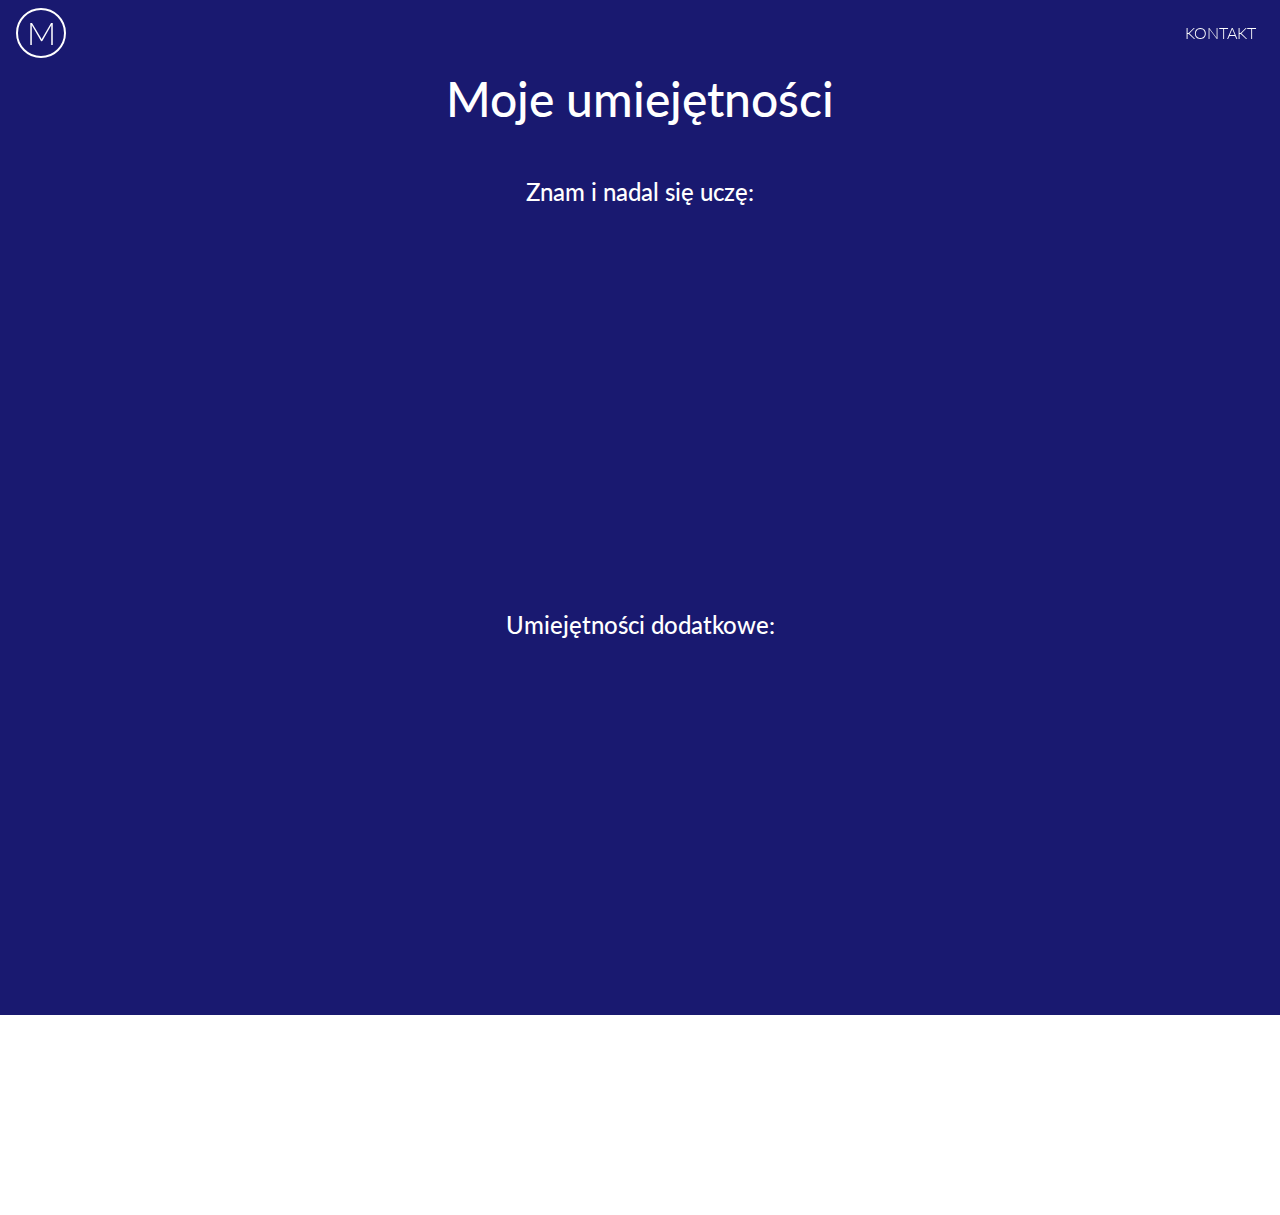
<file: mportfolio/podstrony/skills.html>
<!doctype html>
<html lang="pl" >
<head>
<title>Mateusz Łubianka - portfolio</title>
<!-- Required meta tags -->
<meta charset="utf-8">
<meta name="viewport" content="width=device-width, initial-scale=1, shrink-to-fit=no">
<meta name="viewport" content= "width=device-width, initial-scale=1.0" >

<!-- Bootstrap CSS -->
<link rel="stylesheet" href="../bootstrap/css/bootstrap.min.css" >

<!--google fonts-->
<link href="https://fonts.googleapis.com/css?family=Lato:400,700|Roboto:400,700&amp;subset=latin-ext" rel="stylesheet"> 

<!--fonts awesome-->
<link rel="stylesheet" href="https://use.fontawesome.com/releases/v5.2.0/css/all.css" integrity="sha384-hWVjflwFxL6sNzntih27bfxkr27PmbbK/iSvJ+a4+0owXq79v+lsFkW54bOGbiDQ" crossorigin="anonymous">



<!--main style-->
<link rel="stylesheet" href="../css/style.css">
<!--responsive css-->
<link rel="stylesheet" href="../css/responisive.css">

</head>
<body>
    <!--main-nav START-->
    <nav id="main-nav" class="navbar navbar-expand-lg navbar-light">
    <a class="navbar-brand nav-logo" href="#main-header">M</a>
    <button class="navbar-toggler" type="button" data-toggle="collapse" data-target="#navbarSupportedContent" aria-controls="navbarSupportedContent" aria-expanded="false" aria-label="Toggle navigation">
    <span class="navbar-toggler-icon"></span>
    </button>
    <div class="collapse navbar-collapse" id="navbarSupportedContent">
        <ul class="navbar-nav ml-auto w-100 justify-content-end">
            <li class="nav-item">
                <a class="nav-link" href="#contact-x">Kontakt</a>
            </li>
        </ul>
    </div>
</nav>
<!--    main-nav STOP-->
 

<!--    section SKILLS START-->
<section id="skills">
    <div class="container">
        <h3>Moje umiejętności</h3>
        <h4>Znam i nadal się uczę:</h4>
        <div class="row skills-row">
            <div class="col-sm-3 skill-clms">
                <div class="skill-squares">
                    <figure>
                    <i class="fab fa-html5"></i>
                    </figure>
                    <figcaption>HTML5</figcaption>
                </div> 
            </div>
            <div class="col-sm-3 skill-clms">
                <div class="skill-squares">
                    <figure>
                    <i class="fab fa-css3-alt"></i>
                    </figure>
                    <figcaption>CSS3</figcaption>
                </div>
            </div>
            <div class="col-sm-3 skill-clms">
                <div class="skill-squares">
                    <figure>
                    <i class="fab fa-js-square"></i>
                    </figure>
                    <figcaption>JavaScript</figcaption>
                </div>
            </div>
            <div class="col-sm-3 skill-clms">
                <div class="skill-squares">
                    <figure>
                    <i class="fas fa-code"></i>
                    </figure>
                    <figcaption>jQuery</figcaption>
                </div>
            </div>
            <div class="col-sm-3 skill-clms">
                <div class="skill-squares">
                    <figure>
                    <i class="fab fa-git-square"></i>
                    </figure>
                    <figcaption>GIT</figcaption>
                </div>
            </div>
            <div class="col-sm-3 skill-clms">
                <div class="skill-squares">
                    <figure>
                    <i class="fab fa-autoprefixer"></i>
                    </figure>
                    <figcaption>AJAX</figcaption>
                </div>
            </div>
            <div class="col-sm-3 skill-clms">
                <div class="skill-squares">
                    <figure>
                    <i class="fas fa-code"></i>
                    </figure>
                    <figcaption>RWD</figcaption>
                </div>
            </div>
            <div class="col-sm-3 skill-clms">
                <div class="skill-squares">
                    <figure>
                    <i class="far fa-image"></i>
                    </figure>
                    <figcaption>GIMP</figcaption>
                </div>
            </div>
            <div class="col-sm-3 skill-clms">
                <div class="skill-squares">
                    <figure>
                    <i class="fab fa-sass"></i>
                    </figure>
                    <figcaption>SASS</figcaption>
                </div>
            </div>
            <div class="col-sm-3 skill-clms">
                <div class="skill-squares">
                    <figure>
                    <i class="fab fa-gulp"></i>
                    </figure>
                    <figcaption>GULP</figcaption>
                </div>
            </div>
            <div class="col-sm-3 skill-clms">
                <div class="skill-squares">
                    <figure>
                    <i class="fab fa-wordpress"></i>
                    </figure>
                    <figcaption>WordPress</figcaption>
                </div>
            </div>
            <div class="col-sm-3 skill-clms">
                <div class="skill-squares">
                    <figure>
                    <i class="fas fa-code"></i>
                    </figure>
                    <figcaption>Bootstrap</figcaption>
                </div>
            </div>
<!--            Dodatkowe-->
        </div>
        <h4 id="skills-plus">Umiejętności dodatkowe:</h4>
        <div class="row skills-row">
            <div class="col-sm-3 skill-clms">
                <div class="skill-squares">
                    <figure>
                    <i class="fab fa-react"></i>
                    </figure>
                    <figcaption>React</figcaption>
                </div> 
            </div>
            <div class="col-sm-3 skill-clms">
                <div class="skill-squares">
                    <figure>
                    <i class="fas fa-code"></i>
                    </figure>
                    <figcaption>C++</figcaption>
                </div>
            </div>
            <div class="col-sm-3 skill-clms">
                <div class="skill-squares">
                    <figure>
                    <i class="far fa-comments"></i>
                    </figure>
                    <figcaption>angielski</figcaption>
                </div>
            </div>
            <div class="col-sm-3 skill-clms">
                <div class="skill-squares">
                    <figure>
                    <i class="fas fa-code"></i>
                    </figure>
                    <figcaption>jQuery</figcaption>
                </div>
            </div>
            
        </div>
        
    </div>
</section>

<!--    section SKILLS STOP-->





<!--    section PORTFOLIO START-->

<section id="portfolio">
    
    
</section>

<!--    section PORTFOLIO STOP-->


<!--    section CONTACT START-->

<section id="contact">
    <div class="container contact-container">
        <!--        <h4>Zapraszam do kontaktu</h4>-->
        <div class="row contact-row">
            <div class="col-sm-6 contact-squares">
                <address>
                Mateusz Łubianka <br>
                e-mail: lubiankamateusz@gmail.com <br>
                tel. 792-902-478
            </address>
            </div>
            <div class="col-sm-6 contact-squares">
                <div class="row social">
                    <div class="col-sm-3 social-squares">
                        <a href="https://www.linkedin.com/in/mateuszlubianka/" id="ln" target="_blank">
                            <i class="fab fa-linkedin-in"></i>
                        </a>
                    </div>
                    <div class="col-sm-3 social-squares">
                        <a href="https://github.com/mateuszlubianka1993" id="git" target="_blank">
                            <i class="fab fa-github"></i>
                        </a>
                    </div>
                    <div class="col-sm-3 social-squares">
                        <a href="https://www.facebook.com/MateuszLubianka" id="fb" target="_blank">
                            <i class="fab fa-facebook-f"></i>
                        </a>
                    </div>
                    <div class="col-sm-3 social-squares">
                        <a href="https://twitter.com/Xiedzu" id="tw" target="_blank">
                            <i class="fab fa-twitter"></i>
                        </a>
                    </div>
                </div>
            </div>
            <div class="col-sm-12 footer-square">
                &copy; Mateusz Łubianka 2018
            </div>
        </div>
    </div>
</section>

<!--    section CONTACT STOP-->


<!--FOOTER START-->
<footer id="main-footer">
    
</footer>
<!--FOOTER STOP-->





<script src="../js/jquery-3.3.1.min.js"></script>
<script src="https://cdnjs.cloudflare.com/ajax/libs/popper.js/1.12.3/umd/popper.min.js"></script>
<script src="../bootstrap/js/bootstrap.min.js"></script>
<script src="../js/main.js"></script>
</body>
</html>
</file>
<file: bmi/css/style.css>
body {
/*    color: #fff;*/
    background-image: url(../img/1.jpeg);
    background-size: cover;
    background-attachment: fixed;
}
h1 {
    font-size: 4rem;
    color: #fff;
}

/*HEADER START*/
header#main-header {
    text-align: center;
    color: #000;
    padding-top: 25px;
    padding-bottom: 25px;
    background-color: #111;
}
/*HEADER START*/
/*NAV START*/
nav#main-nav {
    background-color: chartreuse;
}
.navbar-light .navbar-nav .nav-link {
    color: #fff;
    font-size: 1.2rem;
}
/*NAV STOP*/
/*SECTION CALC START*/
.section-box {
    text-align: center;
    padding-top: 55px;
    padding-bottom: 55px;
}
.calc-container {
    background-color: rgba(255,255,255,0.5);
    padding-top: 20px;
    padding-bottom: 20px;
}
.calc-row {
    justify-content: center;
}
.form-box {
    flex: 35%;
    max-width: 35%;
    text-align: right;
}
 input {
    width: 60%;
}
 label {
    width: 30%;
}
.start-button {
    width: 80px;
    background-color: chartreuse;
    border: 0;
    color: #fff;
}
 ul {
    list-style: none;
    text-align: left;
    font-weight: bold;
}
 ul li {
    font-weight: normal;
    font-size: 0.8rem;
}
input[type="radio"] {
    width: 20px;
}

/*SECTION CALC STOP*/
/*POP UP START*/
.pop-up-div {
    position: fixed;
    z-index: 2;
    width: 500px;
    left: 50%;
    top: 50%;
    transform: translate(-50%,-50%);
    height: 400px;
    background-color: rgba(255,255,255,0.9);
    text-align: center;
    padding: 35px 10px;
    visibility: hidden;
}
.pop-up-box {
    margin-left: auto;
    margin-right: auto;
    text-align: center;
/*    background-color: aqua;*/
    margin-bottom: 20px;
    font-size: 1.6rem;
    font-weight: bold;
}
#bmi-result,
#kcal-result {
    height: 50px;
    width: 150px; 
    line-height: 50px;
}
#bmi-range {
    height: 70px;
    width: 250px; 
    line-height: 70px;
}
.pop-up-exit {
    width: 50px;
    height: 50px;
    border: none;
    position: absolute;
    top: 0;
    right: 0;
    font-size: 2.2rem;
    background: none;
}
.pop-up-img {
    font-size: 4rem;
}
/*POP UP STOP*/
/*FOOTER START*/
#main-footer {
    background-color: #111;
    text-align: center;
    color: #fff;
    padding-top: 20px;
    padding-bottom: 15px;
}
#main-footer h2 {
    margin-left: auto;
    margin-right: auto;
}
/*FOOTER STOP*/
</file>
<file: bmi/css/responsive.css>
@media (max-width:991px) {
    .form-box {
        flex: 65%;
        max-width: 65%;
    }
}

@media (max-width:767px) {
    .form-box {
        flex: 70%;
        max-width: 70%;
    }
    .pop-up-div {
        width: 400px;
        height: 400px;
    }
}

@media (max-width:480px) {
    .form-box {
        flex: 90%;
        max-width: 90%;
    }
    .pop-up-div {
        width: 300px;
        height: 400px;
    }
}
</file>
<file: ing-band/css/style.css>
/*General styles - Start*/

* {
    box-sizing: border-box;
    
}

body {
    color: #291f1a;
    margin: 0;
    font-weight: 300;
    font-family: 'Ubuntu', sans-serif;

}


h1, h2, h3, h4, h5, h6 {
	text-align: center;
}

.clear {
    clear: both;
}

/* General styles - Stop */



/* Main Menu - Start*/

#main-nav {
    background-color: rgba(0, 0, 0, 0.5);
    position: fixed;
    width: 100%;
    top: 0;
    right: 0;
    z-index: 999;
   
}

#main-nav > ul {
    margin: 0;
    float: right;
}

#main-nav > ul > li {
    float: right;
    list-style: none;
    padding: 15px 20px;
    
}

#main-nav > ul > li > a {
    text-decoration: none;
    color: #fff;
    font-size: 110%;
    transition: 0.3s;
}


#main-nav > ul > li > a:hover {
    color: #ffbf00;
    
}

/* Main Menu - Stop */




/* Left Menu - Start*/
#button
{
    width: 50px;
    height: 100%;
    background-color: rgba(0, 0, 0, 0.5);
    float: left;
    text-align: center;
    line-height: 50px;
    border: 2px solid #fff;
    border-radius: 5px;
    transition: 0.4s;
    color: #fff;
}

#button i
{
    vertical-align: middle;
    margin-top: 0;
    margin-bottom: 0;
    font-size: 200%;
}
#button:hover
{
    border: 2px solid #ffbf00;
    color: #ffbf00;
    cursor: pointer;
}



#left-nav
{
    background-color: rgba(0, 0, 0, 0.5);
    width: 300px;
    position: absolute;
    top: 50px;
    left: -300px;
    transition: 0.5s;
}

#left-nav ul
{
    margin: 0;
    padding: 0;
    list-style: none;
    text-align: center;
}

#left-nav ul a
{
	color: #ffffff;
	text-decoration: none;
	display: block;
    padding-bottom: 15px;
    border-bottom: 2px solid #fff;
    border-radius: 5px;
    letter-spacing: 3px;
    transition: 0.3s;
}

#left-nav ul a:hover
{
    border-bottom: 2px solid #ffbf00;
    color: #ffbf00;
}

#left-nav ul a:first-child
{
    margin-top: 15px;
}

.name-in-nav
{
    float: left;
    height: 50px;
    position: relative;
    padding-left: 2%;
}

.name-in-nav h2 
{
    top: 50%;
    transform: translateY(-30%);
    color: #ffbf00;
}
/* Left Menu - Stop*/



/* Header - Start */

header#main-header {
    background-image: url('../img/tlo1.jpg');
    background-size: cover;
    background-repeat: no-repeat;
    background-position: center;
    height: 100vh;
    position: relative;
    margin-top: 0;
    font-size: 150%;
    
}

header#main-header .content
{
    left: 0;
    right: 0;
    text-align: center;
    position: absolute;
    top: 60%;
    transform: translateY(-50%);
    color: #fff;
}

.logo
{
    width: 12%;
    height: 12%;
    margin-left: auto;
    margin-right: auto;
    padding-top: 40px;
}
/* Header - Stop */



/*Section Members Start*/
section#members
{
    left: 0;
    right: 0;
    position: relative;
    background-color: #010101;
    color: #ffbf00;
    letter-spacing: 2px;
    font-size: 130%;
    overflow: hidden;
    padding-bottom: 70px;
}

section#members > .section-header
{
    padding-top: 50px;
}
section#members>div.members
{
    width: 90%;
    margin-left: auto;
    margin-right: auto;
    margin-top: 50px;
}


section#members>div.members>#member-1
{
    background-image: url(../img/mateuszl.jpg);
}
section#members>div.members>#member-2
{
    background-image: url(../img/mateuszr1.jpg);
}
section#members>div.members>#member-3
{
    background-image: url(../img/jacek.jpg);
}

section#members>div.members>div.members-item
{
    background-repeat: no-repeat;
    background-size: cover;
    width: 33%;
    height: 500px;
    position: relative;
    float: left;
}

section#members>div.members>div.members-item>div.member-mask
{
    width: 100%;
    height: 100%;
    top: 0;
    background-color: rgba(0,0,0,0.5);
    opacity: 0;
    position: absolute;
    transition: all 0.5s ease-out;
    border: 4px solid #ffbf00;
}

section#members > div.members > div.members-item > div.member-mask:hover
{
    opacity: 1;
}
section#members > div.members > div.members-item > div.member-mask > p {
    font-size: 15px;
    color: #ffbf00;
    text-align: center;
    position: relative;
    top: 70%;
    font-weight: 400;
}

/*Section Members Stop*/


/*Section History Start*/

section#history
{
    left: 0;
    right: 0;
    position: relative;
    background-color: #010101;
    color: #ffbf00;
    letter-spacing: 2px;
    font-size: 130%;
    overflow: hidden;
    padding-bottom: 70px;
}

section#history > .section-header
{
    padding-top: 50px;
}

section#history > div.members
{
    color: #fff;
    width: 80%;
    margin-left: auto;
    margin-right: auto;
    text-align: justify;
    background-color: rgba(255,255,255,0.09);
    line-height: 140%;
    padding: 2%;
}


/*Section History Stop*/



/*Section Gallery Start*/

section#gallery
{
    left: 0;
    right: 0;
    position: relative;
    background-color: #010101;
    color: #ffbf00;
    letter-spacing: 2px;
    font-size: 130%;
    overflow: hidden;
    padding-bottom: 70px;
    padding-top: 70px;
}
#slider
{
    position: relative;
    overflow: hidden;
    width: 80%;
    margin-left: auto;
    margin-right: auto;
    height: 600px;
    
}

#slider .slide-show
{
    position: absolute;
    height: 100%;
}

#slider .slide-show .single-slide
{
    position: absolute;
    top: 0;
    bottom: 0;
}

img
{
    height: 100%;
    width: 100%;
}



.slider-arrows>button
{
    position: absolute;
    top: 50%;
    transform: translate(-50%);
    background-color: transparent;
    border: 1px solid #ffbf00;
    border-radius: 10px;
    width: 50px;
    height: 50px;
    margin-left: 40px;
    transition: all 0.5s;
}

.slider-arrows>button:hover
{
    cursor: pointer;
    background-color: rgba(0,0,0,0.5);
    color: #ffbf00;
}

.slider-arrows>button i
{
    font-size: 150%;
}

.prev-slide
{
    position: absolute;
    left: 0;
    z-index: 6;
    
}
.next-slide
{
    position: absolute;
    right: 0;
    z-index: 6;
}
/*Section Gallery Stop*/


/*Section Contact Start*/
section#contact
{
    left: 0;
    right: 0;
    position: relative;
    background-color: #000112;
    color: #ffbf00;
    letter-spacing: 2px;
    font-size: 130%;
    overflow: hidden;
    padding-bottom: 60px;
    padding-top: 35px;
}


section#contact > .section-header
{
    padding-bottom: 30px;
}

section#contact > div.contact-squares
{
    width: 80%;
    margin-left: auto;
    margin-right: auto;
    text-align: justify;
    line-height: 140%;
    background-color: rgba(255,255,255,0.1);
    padding: 35px 15px 35px 12px;
}

.adres
{
    float: left;
    width: 50%;
    padding-left: 5%;
}
address
{
    line-height: 200%;
}
.mail
{
    float: left;
    width: 50%;
    position: relative;
}

.mail form
{
    width: 80%;
    position: absolute;
    right: 0;
    text-align: center;
    
}

.mail input,
.mail textarea
{
    width: 100%;
    padding: 5px;
    text-align: center;
    margin-bottom: 15px; 
    border-radius: 7px;
}

.mail textarea
{
    text-align: left;
}

.mail #wyslij
{
    width: 30%;
    border-radius: 7px;
    background-color: #ffbf00;
    color: #000;
    border: none;
    transition: all 0.4s;
}

.mail #wyslij:hover
{
    background-color: #ddad00;
    color: #000;
    cursor: pointer;
}

section#contact a
{
    text-decoration: none;
    color: #ffbf00;
}

section#contact .social
{
    padding-top: 90px;
}

section#contact .socialm
{
    float: left;
    margin-right: 10%;
    font-size: 2rem;
    width: 12%;
    text-align: center;
}

section#contact .socialm a
{
    color: #fff;
    display: block;
    width: 100%;
    height: 100%;
    border: 1px solid #fff;
    border-radius: 7px;
    padding: 10px;
    transition: all 0.4s;
}

section#contact .socialm a:hover
{
    cursor: pointer;
    color: #ffbf00;
    border: 1px solid #ffbf00;
}
/*Section Contact Stop*/

/*Footer Start*/
#footer
{
    background-color: #010101;
    color: #ffbf00;
    padding-top: 10px;
    padding-bottom: 10px;
}
 #footer a
{
    color: #ffbf00;
    text-decoration: none;
}
.footer-container
{
    width: 80%;
    margin-left: auto;
    margin-right: auto;
}

.footer-squares
{
    float: left;
    width: 33.333%;
}

#footer-square1
{
    padding-top: 10px;
}
#footer-square3 
{
    text-align: right;
    padding-top: 10px;
}

#footer .logo
{
    padding-top: 0;
}
</file>
<file: ing-band/css/responsive.css>
@media (max-width:1199px) {
    /*    MEMBERS START*/
    section#members > div.members > div.members-item {
        width: 33%;
        height: 400px;
    }
    /*    MEMBERS STOP*/
    /*    GALLERY START*/
    #slider {
        height: 520px;
    }
    /*    GALLERY STOP*/
    /*    CONTACT START*/
    section#contact .socialm a {
        width: 60px;
        height: 100%;
        padding: 10px;
    }
    /*    CONTACT STOP*/
}

@media (min-width:768px) and (max-width:991px) {
    /*    MEMBERS START*/
    section#members > div.members > div.members-item {
        height: 350px;
    }
    /*    MEMBERS STOP*/
    /*    GALLERY START*/
    #slider {
        width: 90%;
        height: 480px;
    }
    /*    GALLERY STOP*/
    /*    CONTACT START*/
    section#contact .socialm a {
        width: 50px;
        height: 100%;
        padding: 5px;
    }
    /*    CONTACT STOP*/
}

@media (max-width:767px) {
    /*    MEMBERS START*/
    section#members > div.members > div.members-item {
        float: none;
        width: 60%;
        margin-left: auto;
        margin-right: auto;
        margin-bottom: 15px;
    }
    /*    MEMBERS STOP*/
    /*    GALLERY START*/
    #slider {
        width: 90%;
        height: 300px;
    }
    /*    GALLERY STOP*/
    /*    CONTACT START*/
    section#contact .socialm a {
        width: 60px;
        padding: 10px;
    }
    section#contact .socialm {
        margin-right: 30px;
    }

    #contact .adres,
    #contact .mail {
        float: none;
        width: 90%;
        margin-bottom: 25px;
        text-align: center;
    }
    section#contact .social {
        padding-top: 20px;
        display: flex;
        justify-content: center;
    }
    section#contact .socialm.tw {
        margin-right: 0;
    }
    .mail form {
        margin-left: auto;
        margin-right: auto;
        width: 90%;
    }
    section#contact > div.contact-squares {
        height: 550px;
    }
    /*    CONTACT STOP*/
}



@media (max-width:575px) {
    /*    NAV START*/
    .name-in-nav h2 {
        font-size: 1.2rem;
        line-height: 50px;
    }
    #main-nav > ul {
        padding-left: 0;
    }
    /*    NAV STOP*/
    /*    HISTORY START*/
    section#history {
        padding-bottom: 0px;
        font-size: 100%;
    }
    /*    HISTORY STOP*/
    /*    MEMBERS START*/
    section#members > div.members > div.members-item {
        width: 75%;
        padding-bottom: 20px;
    }
    section#members > .section-header
{
    padding-top: 10px;
}
    /*    MEMBERS STOP*/
    /*    GALLERY START*/
    #slider {
        height: 280px;
    }
    /*    GALLERY STOP*/
    /*    FOOTER START*/
    #footer .logo img {
        height: 30px;
        width: 30px;
    }
    /*    FOOTER STOP*/
}

@media (max-width:480px) {
/*    NAV START*/
    .name-in-nav h2 {
        font-size: 0;
    }
/*    NAV STOP*/
/*    HEADER START*/
    .logo
{
    width: 22%;
    height: 22%;
}
/*    HEADER STOP*/
/*    MEMBERS START*/
    section#members > div.members > div.members-item {
        width: 80%;
        height: 330px;
    }
/*    MEMBERS STOP*/
    /*    GALLERY START*/
    #slider {
        height: 230px;
    }
    .slider-arrows>button
{
    border: none;
    width: 30px;
    height: 30px;
    margin-left: 30px;
}
    /*    GALLERY STOP*/
    /*    CONTACT START*/
    section#contact .socialm a {
        width: 50px;
        padding: 5px;
    }
    #contact .adres,
    #contact .mail {
        width: 100%;
    }
    #contact .adres {
        font-size: 0.8rem;
    }
    section#contact .socialm.tw {
        margin-right: 32px;
    }
    .mail form {
        width: 100%;
    }
    section#contact > div.contact-squares {
        height: 500px;
    }
    /*    CONTACT STOP*/
}
</file>
<file: mportfolio/css/style.css>
body {

    font-family: 'Lato', sans-serif;
    color: #FFF;
    margin: 0;
    font-weight: 300;
}
#portfolio, #main-header, #about, #skills, #certificate {
    position: relative;
    z-index: 2;
}
span {
/*	color: #1ac056;*/
/*	color: #0060A8;*/
	color: #fff;
	font-weight: 400;
}

h1, h2, h3, h4, h5, h6 {
	text-align: center;
    color: #fff;
}
h1 {
    font-size: 6rem;
}
h3 {
   color: #fff; 
   margin-bottom: 50px;
   font-size: 3rem;
}
h5 {
    color: #fff;
}
p {
    font-size: 1.2rem;
    font-weight: normal;
    text-align: justify;
}
.mask {
    background-color: rgba(25, 25, 112,0.6);
    width: 100%;
    height: 100%;
    padding-top: 70px;
    padding-bottom: 50px;
}

.section-button {
    text-align: center;
    margin-top: 50px;
}
 .section-button button {
    width: 120px;
    border-radius: 5px;
    background-color: rgba(0,0,0,0);
    color: #fff;
    border: 3px solid #fff;
    transition: all 0.4s ease-in-out;
    padding: 7px;
}
@keyframes rotate {
0%, 100% {
transform: rotateX(0);
}
50% {
transform: rotateX(30deg);
}
}
.section-button button {
animation-name: rotate;
animation-duration: 5s;
animation-iteration-count: infinite;
}
.section-button button:hover {
    border-color: mediumvioletred;
    color: mediumvioletred;
}

/*main-nav START*/
#main-nav 
{
/*    position: absolute;*/
    position: fixed;
    width: 100%;
    top: 0;
    right: 0;
    z-index: 3;   
}

#main-nav a
{
    color: #fff;
    text-transform: uppercase;
    transition: all 0.4s ease-in-out;
}

#main-nav  a:hover 
{
    color: mediumvioletred;
    border-bottom: 2px solid mediumvioletred;
}
#main-nav .nav-logo{
   border: 2px solid #fff;
   width: 50px;
   height: 50px;
   padding 5px;
    text-align: center;
   border-radius: 50%;
   font-size: 2rem;
   line-height: 110%;
}
#main-nav .nav-logo:hover {
    transform: rotate(360deg);
    border-color: mediumvioletred;
}
/*main-nav STOP*/

/*header START*/

header#main-header
{
    font-family: 'Roboto', sans-serif;
    background-image: url('../img/pexels-photo-433604.jpeg');
    background-size: cover;
    height: 100vh;
    background-repeat: no-repeat;
    position: relative;
    display: flex;
    justify-content: center;
}


#main-header .header-container
{
    position: absolute;
    top: 40%;  
}
#main-header .header-button {
    text-align: center;
    margin-top: 100px;
}
#main-header .header-button button {
    font-size: 2.5rem;
    width: 70px;
    height: 70px;
    border-radius: 50%;
    background-color: rgba(0,0,0,0);
    color: #fff;
    border: 3px solid #fff;
    transition: all 0.4s ease-in-out;
}
@keyframes jump {
0%, 100% {
transform: translate(0,0);
}
50% {
transform: translate(0,20px);
}
}
#main-header .header-button button {
animation-name: jump;
animation-duration: 2s;
animation-iteration-count: infinite;
}
#main-header .header-button button:hover {
    border-color: mediumvioletred;
    color: mediumvioletred;
}
/*header STOP*/


/*section ABOUT START*/
section#about{
    height: 500px;
    background-image: url(../img/pexels-photo-414859.jpeg);
/*    background-image: url(../IMG_20161222_004934.jpg);*/
    background-position: center;
    background-size: cover;
    background-repeat: no-repeat;
    background-attachment: fixed;
    margin: 0;
}


/*section ABOUT STOP*/



/*section SKILLS START*/
section#skills {
    padding-top: 70px;
    padding-bottom: 70px;
    background-color: rgb(25, 25, 112);
}
#skills .skills-row {
    margin-top: 70px;
}
#skills .skill-clms {
    padding-bottom: 25px;
}
#skills .skill-squares {
    border: 5px solid #fff;
    width: 70%;
    margin-left: auto;
    margin-right: auto;
    border-radius: 50%;
    padding: 10px;
    transition: all 0.4s ease-in-out;
    position: relative;
    opacity: 0;
    transform: translateX(60px);
}

#skills .skill-squares:hover {
    color: mediumvioletred;
    border-color: mediumvioletred;
}
#skills .showing {
    opacity: 1;
    transform: translateX(0);
}

#skills figure {
    text-align: center;
    font-size: 3rem;
}

#skills figcaption {
    text-align: center;
}
#skills-plus {
    margin-top: 50px;
}
/*section SKILLS STOP*/


/*section CERTIFICATE START*/
#certificate {
    background-image: url(../img/pexels-photo-414859.jpeg);
    background-position: center;
    background-size: cover;
    background-repeat: no-repeat;
    background-attachment: fixed;
}
#certificate figure {
    height: 300px;
    width: 220px;
    text-align: center;
    margin-left: auto;
    margin-right: auto;
}
#certificate figcaption {
    text-align: center;
}
#certificate figure img {
    max-height: 100%;
    max-width: 100%;
}
#certificate .certificate-square {
    position: relative;
}
#img1 {
    transform: translate(100px, 20px);
}

#img3 {
    transform: translate(-100px, 20px);
}

/*section CERTIFICATE STOP*/


/*section PORTFOLIO START*/
#portfolio {
    padding-top: 70px;
    padding-bottom: 70px;
    background-color: rgb(25, 25, 112); 
    margin-bottom: 200px;
}
.portfolio-squares {
    height: 179px;
    background-size: cover;
    background-repeat: no-repeat;
    transition: all 0.5s ease-in-out;
}

#portfolio1 {
    background-image: url(../img/portfolios/portfolio1s.jpg);
}
#portfolio2 {
    background-image: url(../img/portfolios/portfolio2s.jpg);
}
#portfolio3 {
    background-image: url(../img/portfolios/portfolio3s.jpg);
}
#portfolio4 {
    background-image: url(../img/portfolios/portfolio4s.jpg);
}
#portfolio5 {
    background-image: url(../img/portfolios/portfolio7-s.jpg);
}
#portfolio6 {
    background-image: url(../img/portfolios/portfolio-bmi-s.jpg);
}
.portfolio-mask{
/*    background: rgba(25, 25, 112,0.6);*/
    background: rgba(0, 0, 0,0.5);
    color: #fff;
	height: 100%;
    opacity: 0;
    position: relative;
    transition: all 0.5s ease-out;  
}

.portfolio-mask i{
    position: absolute;
    top: 50%;
    left: 50%;
    transform: translate(-50%,-50%);
    font-size: 3rem;
}
.portfolio-mask button {
    position: absolute;
    top: 50%;
    left: 50%;
    transform: translate(-50%,-50%);
    width: 100px;
    font-size: 1.3rem;
    padding: 2px;
    background-color: rgba(25, 25, 112,0.6);
    border: none;
    color: #fff;
}
.scale {
    overflow: hidden;
    margin-bottom: 20px;
}
.portfolio-mask:hover {
    opacity: 1;
    cursor: pointer;
    max-height: 100%;
}
.portfolio-squares:hover{
    transform: scale(1.3) rotate(-5deg);
    background-size: cover;
}
/*section PORTFOLIO STOP*/

/*section CONTACT START*/
section#contact {
    padding-top: 70px;
    padding-bottom: 20px;
    background-color: #000;
/*    prx*/
    position: fixed;
    bottom: 0;
    width: 100%;
}
.footer-square {
    text-align: center;
    padding-top: 10px;
}
.social-squares {
    text-align: center;
    font-size: 2rem;
}
.social-squares a {
    color: #fff;
    display: block;
    width: 70px;
    height: 70px;
    border: 2px solid #fff;
    line-height: 70px;
    border-radius: 50%;
    transition: all 0.4s ease-in-out;
}
.social-squares a:hover {
    color: mediumvioletred;
    border-color: mediumvioletred;
    transform: scale(1.2);
}
/*section CONTACT STOP*/


/*FOOTER START*/

/*FOOTER STOP*/
</file>
<file: mportfolio/css/responisive.css>
@media (max-width:1199px) {
    /*HEADER START*/
    h1 {
        font-size: 5.2rem;
    }
    #main-header .header-button {
        margin-top: 50px;
    }
    /*HEADER STOP    */
    /*    PORTFOLIO START*/
    .portfolio-squares {
        background-size: contain;
        height: 148px;

    }
    /*PORTFOLIO STOP*/
}

@media (max-width:991px) {
    /*SKILLS START*/
    #skills figure {
        font-size: 2.5rem;
    }
    #skills .skill-squares {
        width: 100%;
        padding: 10px;
    }
    /*SKILLS STOP    */
    /*    PORTFOLIO START*/
    .portfolio-squares {
        background-size: contain;
        height: 109px;
    }
    /*    PORTFOLIO STOP*/
}

@media (max-width:767px) {
    /*    HEADER START*/
    h1 {
        font-size: 4.5rem;
    }
    #main-header .header-container {
        top: 30%;
    }
    /*    HEADER STOP*/
    /*    ABOUT START*/
    section#about {
        height: 530px;
    }
    /*    ABOUT STOP*/
    /*    SKILLS START*/
    #skills figure {
        position: relative;
    }

    #skills figcaption {
        position: absolute;
        top: 125px;
        left: 50%;
        transform: translateX(-50%);
    }
    #skills .skill-squares {
        width: 100%;
        padding: 12px;
        height: 105px;
        margin-bottom: 50px;
    }
    /*    SKILLS STOP*/
    /*    CERTIFICATE START*/
    #certificate figure {
        height: 250px;
        width: 160px;
    }
    /*    CERTIFICATE STOP*/
    /*    PORTFOLIO START*/
    #portfolio .col-sm-4.portfolio-box {
        max-width: 50%;
        flex: 50%;
    }

    .portfolio-squares {
        background-size: cover;
        height: 132px;

    }
    /*    PORTFOLIO STOP*/
    /*    CONTACT START*/
    .social-squares a {
        width: 60px;
        height: 60px;
        line-height: 60px;
    }
    /*    CONTACT STOP*/
}



@media (max-width:575px) {
    /*    CERTIFICATE START*/
    #certificate figure {
        height: 220px;
    }
    #certificate .certificate-square {
        margin-bottom: 30px;
    }
    /*    CERTIFICATE STOP*/
    /*    SKILLS START*/
    .skill-clms {
        max-width: 50%;
        flex: 50%;
    }

    #skills .skill-squares {
        width: 60%;
    }
    #skills figure {
        font-size: 3.5rem;
    }
    /*    SKILLS STOP*/
    /*    CONTACT START*/
    #portfolio {
        margin-bottom: 280px;
    }
    #contact address {
        width: 50%;
        margin-left: auto;
        margin-right: auto;
        text-align: center;
    }
    .social-squares {
        width: 25%;
    }
    .social-squares a {
        margin-left: auto;
        margin-right: auto;
    }
    #contact .social {
        margin-top: 25px;
        margin-bottom: 25px;
    }
    /*    CONTACT STOP*/
}

@media (max-width:480px) {
    /*    ABOUT START*/
    p {
        font-size: 1rem;
    }
    /*    ABOUT STOP*/
    /*    SKILLS START*/
    #skills .skill-squares {
        width: 60%;
    }
    #skills figure {
        font-size: 3rem;
    }
    /*    SKILLS STOP*/
    /*    PORTFOLIO START*/
    #portfolio .col-sm-4.portfolio-box {
        max-width: 100%;
        flex: 100%;
    }

    .portfolio-squares {
        background-size: cover;
        min-height: 180px;

    }
    /*    PORTFOLIO STOP*/
    /*    CONTACT START*/
    #portfolio {
        margin-bottom: 300px;
    }
    #contact address {
        width: 80%;
    }
    /*    CONTACT STOP*/
}

@media (max-width:575px) {
    /*    HEADER START*/
    h1 {
        font-size: 4rem;
    }
    /*    HEADER STOP*/
    /*    SKILLS START*/
    #skills figure {
        font-size: 2.4rem;
        display: flex;
        justify-content: center;
        padding-top: 15px;
    }
    /*    SKILLS STOP*/
     /*    PORTFOLIO START*/
    .portfolio-squares {
        background-position: center;

    }
    /*PORTFOLIO STOP*/
    /*    CONTACT START*/
    .social-squares a {
        width: 50px;
        height: 50px;
        line-height: 50px;
    }
    /*    CONTACT STOP*/
}
</file>
<file: portfolio-1-boot/css/style.css>
body {

    font-family: 'Lato', sans-serif;
    color: #291f1a;
    margin: 0;
    font-weight: 300;
}

span {
/*	color: #1ac056;*/
	color: #f0be23;
	font-weight: 400;
}

h1, h2, h3, h4, h5, h6 {
	text-align: center;
    color: #fff;
}
h1 {
    font-size: 6rem;
}
h3 {
   color: #291f1a; 
}
h5 {
    color: #fff;
}

/*main-nav START*/
#main-nav 
{
    background-color: rgba(255, 255, 255, 0.5);
    position: fixed;
    width: 100%;
    top: 0;
    right: 0;
    z-index: 2;
    
}

#main-nav a
{
    color: #fff;
    text-transform: uppercase;
}

#main-nav  a:hover 
{
    color: #000;
}
/*main-nav STOP*/

/*header START*/

header#main-header
{
    font-family: 'Roboto', sans-serif;
    background-image: url('../img/img/header5.jpg');
    background-size: cover;
    height: 100vh;
    background-repeat: no-repeat;
    position: relative;
    display: flex;
    justify-content: center;
}

#main-header .header-container
{
    position: absolute;
    top: 40%;
    
}

/*header STOP*/


/*section ABOUT START*/
section#about{
    padding-top: 60px;
    padding-bottom: 50px;
}

#about .about-squares {
    padding-top: 60px;
   
}

#about img {
    height: 300px;
}

#about #about-sq1 {
    text-align: center;
}

#about #about-sq2 {
    text-align: justify;
    padding-left: 5%;
    padding-right: 5%;
}

/*section ABOUT STOP*/



/*section SKILLS START*/
section#skills {
    padding-top: 70px;
    padding-bottom: 70px;
}

.skills-row {
    padding-top: 60px;
}

#skills figure {
    text-align: center;
}

#skills figcaption {
    text-align: center;
}

/*section SKILLS STOP*/


/*section PORTFOLIO START*/
section#portfolio{
    padding-top: 60px;
    padding-bottom: 50px;
}
section#portfolio > h3 {
    margin-bottom: 60px;
}

.port-mask {
    text-align: center;
}

#portfolio1 {
    background-image: url('../img/img/portfolio1.jpg');
}
#portfolio2 {
    background-image: url('../img/img/portfolio3.jpg');
}
#portfolio3 {
    background-image: url('../img/img/portfolio2.jpg');
}
.portfolio-img {
    background-size: cover;
    background-repeat: no-repeat;
    height: 350px;
    position: relative;
    padding: 0;
}
.port-mask {
    width: 100%;
    height: 100%;
    position: absolute;
    top: 0;
    padding: 75px 15px 5px 15px;
    color: #fff;
    background-color: rgba(33,59,80,0.5);
    opacity: 0;
    transition: all 0.5s ease-out;
}
.port-mask:hover {
    opacity: 1;
}
/*section PORTFOLIO STOP*/


/*FOOTER START*/
#main-footer {
    padding-top: 50px;
    padding-bottom: 50px;
    background-color:  #213b50;
    color: #fff;
}
#main-footer h3 {
    text-align: left;
    padding-bottom: 35px;
    color: #fff;
}
.social-squares {
    height: 60px;
    flex-basis: 60px;;
    padding: 0;
    text-align: center;
    line-height: 60px;
    margin-right: 15px;
}
.social-squares a{
    display: block;
    width: 100%;
    height: 100%;
    font-size: 2rem;
    border: 2px solid #fff;
    color: #fff;
    transition: all 0.3s ease-in-out;
}
#tw:hover {
    color: #1DA1F2;
    border-color: #1DA1F2;
}
#fb:hover {
    color: #0084FF;
    border-color: #0084FF;
}
#g-plus:hover {
    color: #DB4437;
    border-color: #DB4437;
}
#in:hover {
    color: #0077B5;
    border-color: #0077B5;
}

form {
    position: relative;
}
#name-input, #email-input, #textarea-input {
    background-color: #324c61;
    border: none;
}
#wyslij {
    position: absolute;
    right: 0;
    width: 25%;
    background-color:  #f0be23;
    border: none;
    transition: all 0.3s ease-in-out;
}
#wyslij:hover {
    background-color: #e0ad12;
}

/*FOOTER STOP*/
</file>
<file: portfolio-1-boot/css/responsive.css>
@media (max-width:1199px) {}

@media (min-width:768px) and (max-width:991px) {
    /*    PORTFOLIO START*/
    .portfolio-img {
        height: 220px;
        font-size: 0.8rem;
    }
    .port-mask {
        padding: 15px 5px 5px 5px;
    }
    /*    PORTFOLIO STOP*/
}

@media (min-width:576px) and (max-width:767px) {
    /*    ABOUT START*/
    #about .about-squares {
        flex: 100%;
        max-width: 100%;
    }
    /*    ABOUT STOP*/
    /*    PORTFOLIO START*/
    .portfolio-img {
        flex: 100%;
        max-width: 100%;
        margin-bottom: 20px;
    }
    .port-mask {
        padding-top: 50px;
    }

    /*    PORTFOLIO STOP*/
    /*    FOOTER START*/
    .footer-box {
        flex: 100%;
        max-width: 100%;
        text-align: center;
        margin-bottom: 15px;
    }
    #main-footer h3 {
        text-align: center;
    }
    #main-footer .social {
        justify-content: center;
    }
    /*    FOOTER STOP*/
}



@media (max-width:575px) {
    /*    SKILLS START*/
    #skills .skill-squares {
        flex: 50%;
        max-width: 50%;
        margin-bottom: 20px;
    }
    /*    SKILLS STOP*/
    /*    PORTFOLIO START*/
    .footer-box {
        text-align: center;
        margin-bottom: 20px;
    }
    .portfolio-img {
        flex: 100%;
        max-width: 100%;
        margin-bottom: 30px;
        font-size: 1.2rem;
    }
    .port-mask {
        padding-top: 50px;
    }

    /*    PORTFOLIO STOP*/
    /*    FOOTER START*/
    #main-footer h3 {
        text-align: center;
    }
    #main-footer .social {
        justify-content: center;
    }
    /*    FOOTER STOP*/
}

@media (max-width:480px) {
    h1 {
        font-size: 5rem;
    }
    /*    ABOUT START*/
    #about img {
        height: 250px;
    }

    /*    ABOUT STOP*/
    /*    PORTFOLIO START*/
    .portfolio-img {
        height: 180px;
        font-size: 0.8rem;
    }
    .port-mask {
        padding-top: 10px;
    }
    /*    PORTFOLIO STOP*/
}

}
</file>
<file: portfolio-2-boot/css/style.css>
body{
    color: white;
    font-family: 'Roboto Slab', serif;
}

/*main-nav START*/
#main-nav{
    position: fixed;
    width: 100%;
    top: 0;
    right: 0;
    z-index: 2;
    transition: all 0.4s;
}

#main-nav.change-color{
    background-color: rgba(90,241,88,0.6);
}
#main-nav.change-color a:hover{
    color: #000;
}

#main-nav a{
    color: white;
    font-family: 'Montserrat', sans-serif;
    font-weight: 700;
}

#main-nav a:hover{
/*    color: #5af158;*/
    color: #5af158;
}

#main-nav .navbar-brand {
    font-weight: 400;
    font-size: 1.5rem;
    font-style: italic;
}
/*main-nav STOP*/

/*main-header START*/
header#main-header{
    background-image: url('../img/header/laptop-1209008_1280.jpg');
    height: 100vh;
    background-size: cover;
    position: relative;
}

#main-header .mask-header{
    width: 100%;
	height: 100%;
    top: 0;
    background-color: rgba(0,0,0,0.5);    
    position: absolute;
    
}

.header-content{
    left: 0;
    right: 0;
    text-align: center;
    position: absolute;
    top: 50%;
    transform: translateY(-50%);  
}

#header-content h1,
#header-content h2{
    margin-bottom: 40px;
}

#header-content h1{
    font-size: 4.5rem;
}

#header-content h2{
    font-size: 3rem;
    font-weight: 400;
    font-style: italic;
}
#header-content button{
    background-color: #5af158;
    color: white;
    border: 0;
}
#header-content button:hover{
    background-color: white;
    color: #5af158;
    border: 0;
}
/*main-nav STOP*/


/*section services START*/
#services{
    color: #000;
    text-align: center;
    padding-top: 150px;
}

#services .services-container{
    margin-top: 110px;
    margin-bottom: 200px;
}

#services h2{
    font-size: 3rem;
    font-weight: 400;
}

#services p{
    color: #555;
}

#services .services  i{
    font-size: 3.5rem;
/*    background-color: #5af158;*/
    background-color: #5af158;
    color: white;
    border: 2px solid #5af158;
    padding: 20px;
    border-radius: 50%;
    margin-bottom: 30px;
    transition: all 0.7s;
}

#services .services  i:hover{
    color: #5af158;
    background-color: #fff;
    transform: rotate(360deg);
}

#services .services h3{
    font-size: 1.3rem;
    font-weight: bold;
    margin-bottom: 30px;
}
/*section services STOP*/

/*section portfolio START*/
#portfolio{
    color: #000;
    text-align: center;
    padding-top: 150px;
    background-color: lightgray;
}

#portfolio .portfolio-container{
    margin-top: 110px;
    padding-bottom: 100px;
}

#portfolio h2{
    font-size: 3rem;
    font-weight: 400;
}

#portfolio p{
    color: #555;
}
.portfolio-squares{
   height: 200px; 
   background-size: cover;
   background-repeat: no-repeat;
    transition: all 0.5s;
   
}
#portfolio1{
    background-image: url('../img/portfolio/1.jpg');
}
#portfolio2{
    background-image: url('../img/portfolio/2.jpg');
}
#portfolio3{
    background-image: url('../img/portfolio/3.jpg');
}
#portfolio4{
    background-image: url('../img/portfolio/4.jpg');
}
#portfolio5{
    background-image: url('../img/portfolio/5.jpg');
}
#portfolio6{
    background-image: url('../img/portfolio/6.jpg');
}

.portfolio-mask{
    background: rgba(90,241,88,0.6);
    color: #fff;
	height: 100%;
    opacity: 0;
    position: relative;
    transition: all 0.5s ease-out;  
}

.portfolio-mask i{
    position: absolute;
    top: 50%;
    left: 50%;
    transform: translate(-50%,-50%);
    font-size: 3rem;
}

.scale{
    overflow: hidden;
    
}
.portfolio-mask:hover{
    opacity: 1;
}

.portfolio-squares:hover{
      transform: scale(1.3);
    
}

/*section portfolio STOP*/

/*section team START*/
#team{
    color: #000;
    text-align: center;
    padding-top: 100px;
    padding-bottom: 50px;
}

#team .team-container{
    margin-top: 110px;
    margin-bottom: 200px;
}

#team h2{
    font-size: 3rem;
    font-weight: 400;
}

#team p{
    color: #555;
}


#team h3 {
    margin-top: 30px;
}

#team img
{
    max-width: 100%;
}
.team-social {
    padding-bottom: 10px;
}
.soc{
    font-size: 1.5rem;
    height: 40px;
    width: 40PX;
    color: #fff;
    border-radius: 50%;
    background-color: #000;
    margin-left: auto;
    margin-right: auto;
    padding: 2px;
    transition: all 0.5s;
}

.soc:hover{
    cursor: pointer;
    background-color: #5af158; 
}

#team .row{
    padding-bottom: 50px;
}
/*section team STOP*/


/*section contact START*/
#contact{
    color: #fff;
    text-align: center;
    background-image: url('../img/footer/pexels-photo-592753.jpeg');
    background-size: cover;
}

#contact .mask-header{
    width: 100%;
	height: 100%;
    top: 0;
    background-color: rgba(0,0,0,0.7);    
    position: relative;
    
}
.small-header{
    padding-top: 100px;
}
#contact h2{
    font-size: 3rem;
    font-weight: 400;
}

#contact form{
    padding-top: 80px;
    padding-bottom: 80px;
}

#contact form input{
    padding: 27px;

}

#contact form textarea{
    height: 200px;
    
}

#contact button{
    background-color: #5af158;
    color: white;
    border: 0;
}

#contact button:hover{
    background-color: aliceblue;
    color: #5af158;
    border: 0;
}
/*section contact STOP*/


/*footer START*/
#footer{
    padding-top: 15px;
    padding-bottom: 15px;
    color: #555;
    font-size: 1rem;
}

#footer a{
    color: #555;
    
}

#footer .team-social{
    text-align: center;
    transition: all 0.5s;
}

#footer .team-social:hover{
    color: #5af158;
}

.footer-text{
    padding-top: 7px;
    text-align: center;
}
/*footer STOP*/
</file>
<file: portfolio-2-boot/css/responsive.css>
/*
@media (max-width:1199px) {}

@media (min-width:768px) and (max-width:991px) {}
*/

@media (min-width:576px) and (max-width:767px) {
/*    SERVICES START*/
    #services .services h3
    {
        font-size: 1rem;
    }
/*    SERVICES STOP*/
    /*    PORTFOLIO START*/
    #portfolio .portfolio {
        flex: 50%;
        max-width: 50%;
    }
    /*    PORTFOLIO STOP*/
/*    TEAM START*/
    #team .team-squares {
        flex: 50%;
        max-width: 50%;
    }
    #team .team-row {
        justify-content: center;
    }
/*    TEAM STOP*/
}



@media (max-width:575px) {
/*    HEADER START*/
    #main-header h1,
    #main-header h2 {
        font-size: 2.5rem;
    }
/*    HEADER STOP*/
}

/*@media (max-width:480px) {}*/
</file>
<file: warsztaty/responsywnosc/css/style.css>
* {
	box-sizing: border-box;
}

body {
	font-family: 'Roboto', sans-serif;
	background-color: #222;
	color: #eee;
}

h2 {
	text-transform: uppercase;
}

#gallery {
	width: 1024px;
	margin: 0 auto;
	text-align: center;
}

figure {
	display: inline-block;
	width: 338px;
	margin: 0;
	margin-bottom: 10px;
}

figure figcaption {
	text-align: center;
}

figure img{
	width: 100%;
	border: 2px solid #444;
}

#obracanie:hover
{
    transform: rotate(70deg);
}
#obracanie2:hover
{
    transform: matrix(1,5,1,5,1,5);
}

#obracanie3:hover
{
    transform: scale(2,1.5);
}
#obracanie4:hover
{
    transform: translate(60px,30px);
}
</file>
<file: warsztaty/responsywnosc/css/responsive.css>
#galery
{
    font:0;
}
@media (min-width:992px)
{
    img
    {
        width: 33.33333%;
    }
    
    #gallery
    {
        width: 100%;
    }
}


@media (min-width:768px) and (max-width:992px)
{
    img
    {
        width: 50%;
    }
    
        #gallery
    {
        width: 90%;
    }
}

@media (min-width:480px) and (max-width:768px)
{
    img
    {
        width: 70%;
    }
    
        #gallery
    {
        width: 90%;
    }
}

@media (max-width:480px)
{
    figure
    {
        width: 90%;
    }
    #gallery
    {
        width: 100%;
    }
    
}
</file>
<file: zadania-domowe/css2-rwd/css/style.css>
body
{
    margin: 0;
}

.header1
{
    background-image: url(../img/man-1.jpg);
    height: 100vh;
    background-size: cover;
    font-size: 0;
    position: relative;
}

.header1>div.div-header
{
    position: absolute;
    top: 50%;
    transform: translateY(-50%);
    margin-left: 3%;
    font-family: Verdana;
    color: white;
    font-size: 20px;
}
</file>
<file: zadania-domowe/css2-rwd/css/rwd.css>
@media (min-width:992px) and (max-width:1170px)
{
    .header1
    {
        background-image: url(../img/man-2.jpg);
        height: 70vh;
    }
    
    .header1>div.div-header
    {
        top: 0;
        transform: translateY(50%);
        right: 0;
        margin-right: 4%;
        font-size: 16px;
    }
}

@media (max-width: 992px)
{
    .header1
    {
        background-image: url(../img/man-1.jpg);
        height: 50vh;
        background-size: 100% 100%;
        background-size: cover;
        
    }
    .header1>div.div-header
    {
        width: 90%;
        color: black;
        text-align: center;
        top: 135%;
        margin-right: auto;
        margin-left: auto;
        font-size: 14px;
    }
}
</file>
<file: zadania-domowe/css2-rwd/css/normalise.css>
/*! normalize.css v8.0.0 | MIT License | github.com/necolas/normalize.css */

/* Document
   ========================================================================== */

/**
 * 1. Correct the line height in all browsers.
 * 2. Prevent adjustments of font size after orientation changes in iOS.
 */

html {
  line-height: 1.15; /* 1 */
  -webkit-text-size-adjust: 100%; /* 2 */
}

/* Sections
   ========================================================================== */

/**
 * Remove the margin in all browsers.
 */

body {
  margin: 0;
}

/**
 * Correct the font size and margin on `h1` elements within `section` and
 * `article` contexts in Chrome, Firefox, and Safari.
 */

h1 {
  font-size: 2em;
  margin: 0.67em 0;
}

/* Grouping content
   ========================================================================== */

/**
 * 1. Add the correct box sizing in Firefox.
 * 2. Show the overflow in Edge and IE.
 */

hr {
  box-sizing: content-box; /* 1 */
  height: 0; /* 1 */
  overflow: visible; /* 2 */
}

/**
 * 1. Correct the inheritance and scaling of font size in all browsers.
 * 2. Correct the odd `em` font sizing in all browsers.
 */

pre {
  font-family: monospace, monospace; /* 1 */
  font-size: 1em; /* 2 */
}

/* Text-level semantics
   ========================================================================== */

/**
 * Remove the gray background on active links in IE 10.
 */

a {
  background-color: transparent;
}

/**
 * 1. Remove the bottom border in Chrome 57-
 * 2. Add the correct text decoration in Chrome, Edge, IE, Opera, and Safari.
 */

abbr[title] {
  border-bottom: none; /* 1 */
  text-decoration: underline; /* 2 */
  text-decoration: underline dotted; /* 2 */
}

/**
 * Add the correct font weight in Chrome, Edge, and Safari.
 */

b,
strong {
  font-weight: bolder;
}

/**
 * 1. Correct the inheritance and scaling of font size in all browsers.
 * 2. Correct the odd `em` font sizing in all browsers.
 */

code,
kbd,
samp {
  font-family: monospace, monospace; /* 1 */
  font-size: 1em; /* 2 */
}

/**
 * Add the correct font size in all browsers.
 */

small {
  font-size: 80%;
}

/**
 * Prevent `sub` and `sup` elements from affecting the line height in
 * all browsers.
 */

sub,
sup {
  font-size: 75%;
  line-height: 0;
  position: relative;
  vertical-align: baseline;
}

sub {
  bottom: -0.25em;
}

sup {
  top: -0.5em;
}

/* Embedded content
   ========================================================================== */

/**
 * Remove the border on images inside links in IE 10.
 */

img {
  border-style: none;
}

/* Forms
   ========================================================================== */

/**
 * 1. Change the font styles in all browsers.
 * 2. Remove the margin in Firefox and Safari.
 */

button,
input,
optgroup,
select,
textarea {
  font-family: inherit; /* 1 */
  font-size: 100%; /* 1 */
  line-height: 1.15; /* 1 */
  margin: 0; /* 2 */
}

/**
 * Show the overflow in IE.
 * 1. Show the overflow in Edge.
 */

button,
input { /* 1 */
  overflow: visible;
}

/**
 * Remove the inheritance of text transform in Edge, Firefox, and IE.
 * 1. Remove the inheritance of text transform in Firefox.
 */

button,
select { /* 1 */
  text-transform: none;
}

/**
 * Correct the inability to style clickable types in iOS and Safari.
 */

button,
[type="button"],
[type="reset"],
[type="submit"] {
  -webkit-appearance: button;
}

/**
 * Remove the inner border and padding in Firefox.
 */

button::-moz-focus-inner,
[type="button"]::-moz-focus-inner,
[type="reset"]::-moz-focus-inner,
[type="submit"]::-moz-focus-inner {
  border-style: none;
  padding: 0;
}

/**
 * Restore the focus styles unset by the previous rule.
 */

button:-moz-focusring,
[type="button"]:-moz-focusring,
[type="reset"]:-moz-focusring,
[type="submit"]:-moz-focusring {
  outline: 1px dotted ButtonText;
}

/**
 * Correct the padding in Firefox.
 */

fieldset {
  padding: 0.35em 0.75em 0.625em;
}

/**
 * 1. Correct the text wrapping in Edge and IE.
 * 2. Correct the color inheritance from `fieldset` elements in IE.
 * 3. Remove the padding so developers are not caught out when they zero out
 *    `fieldset` elements in all browsers.
 */

legend {
  box-sizing: border-box; /* 1 */
  color: inherit; /* 2 */
  display: table; /* 1 */
  max-width: 100%; /* 1 */
  padding: 0; /* 3 */
  white-space: normal; /* 1 */
}

/**
 * Add the correct vertical alignment in Chrome, Firefox, and Opera.
 */

progress {
  vertical-align: baseline;
}

/**
 * Remove the default vertical scrollbar in IE 10+.
 */

textarea {
  overflow: auto;
}

/**
 * 1. Add the correct box sizing in IE 10.
 * 2. Remove the padding in IE 10.
 */

[type="checkbox"],
[type="radio"] {
  box-sizing: border-box; /* 1 */
  padding: 0; /* 2 */
}

/**
 * Correct the cursor style of increment and decrement buttons in Chrome.
 */

[type="number"]::-webkit-inner-spin-button,
[type="number"]::-webkit-outer-spin-button {
  height: auto;
}

/**
 * 1. Correct the odd appearance in Chrome and Safari.
 * 2. Correct the outline style in Safari.
 */

[type="search"] {
  -webkit-appearance: textfield; /* 1 */
  outline-offset: -2px; /* 2 */
}

/**
 * Remove the inner padding in Chrome and Safari on macOS.
 */

[type="search"]::-webkit-search-decoration {
  -webkit-appearance: none;
}

/**
 * 1. Correct the inability to style clickable types in iOS and Safari.
 * 2. Change font properties to `inherit` in Safari.
 */

::-webkit-file-upload-button {
  -webkit-appearance: button; /* 1 */
  font: inherit; /* 2 */
}

/* Interactive
   ========================================================================== */

/*
 * Add the correct display in Edge, IE 10+, and Firefox.
 */

details {
  display: block;
}

/*
 * Add the correct display in all browsers.
 */

summary {
  display: list-item;
}

/* Misc
   ========================================================================== */

/**
 * Add the correct display in IE 10+.
 */

template {
  display: none;
}

/**
 * Add the correct display in IE 10.
 */

[hidden] {
  display: none;
}
</file>
